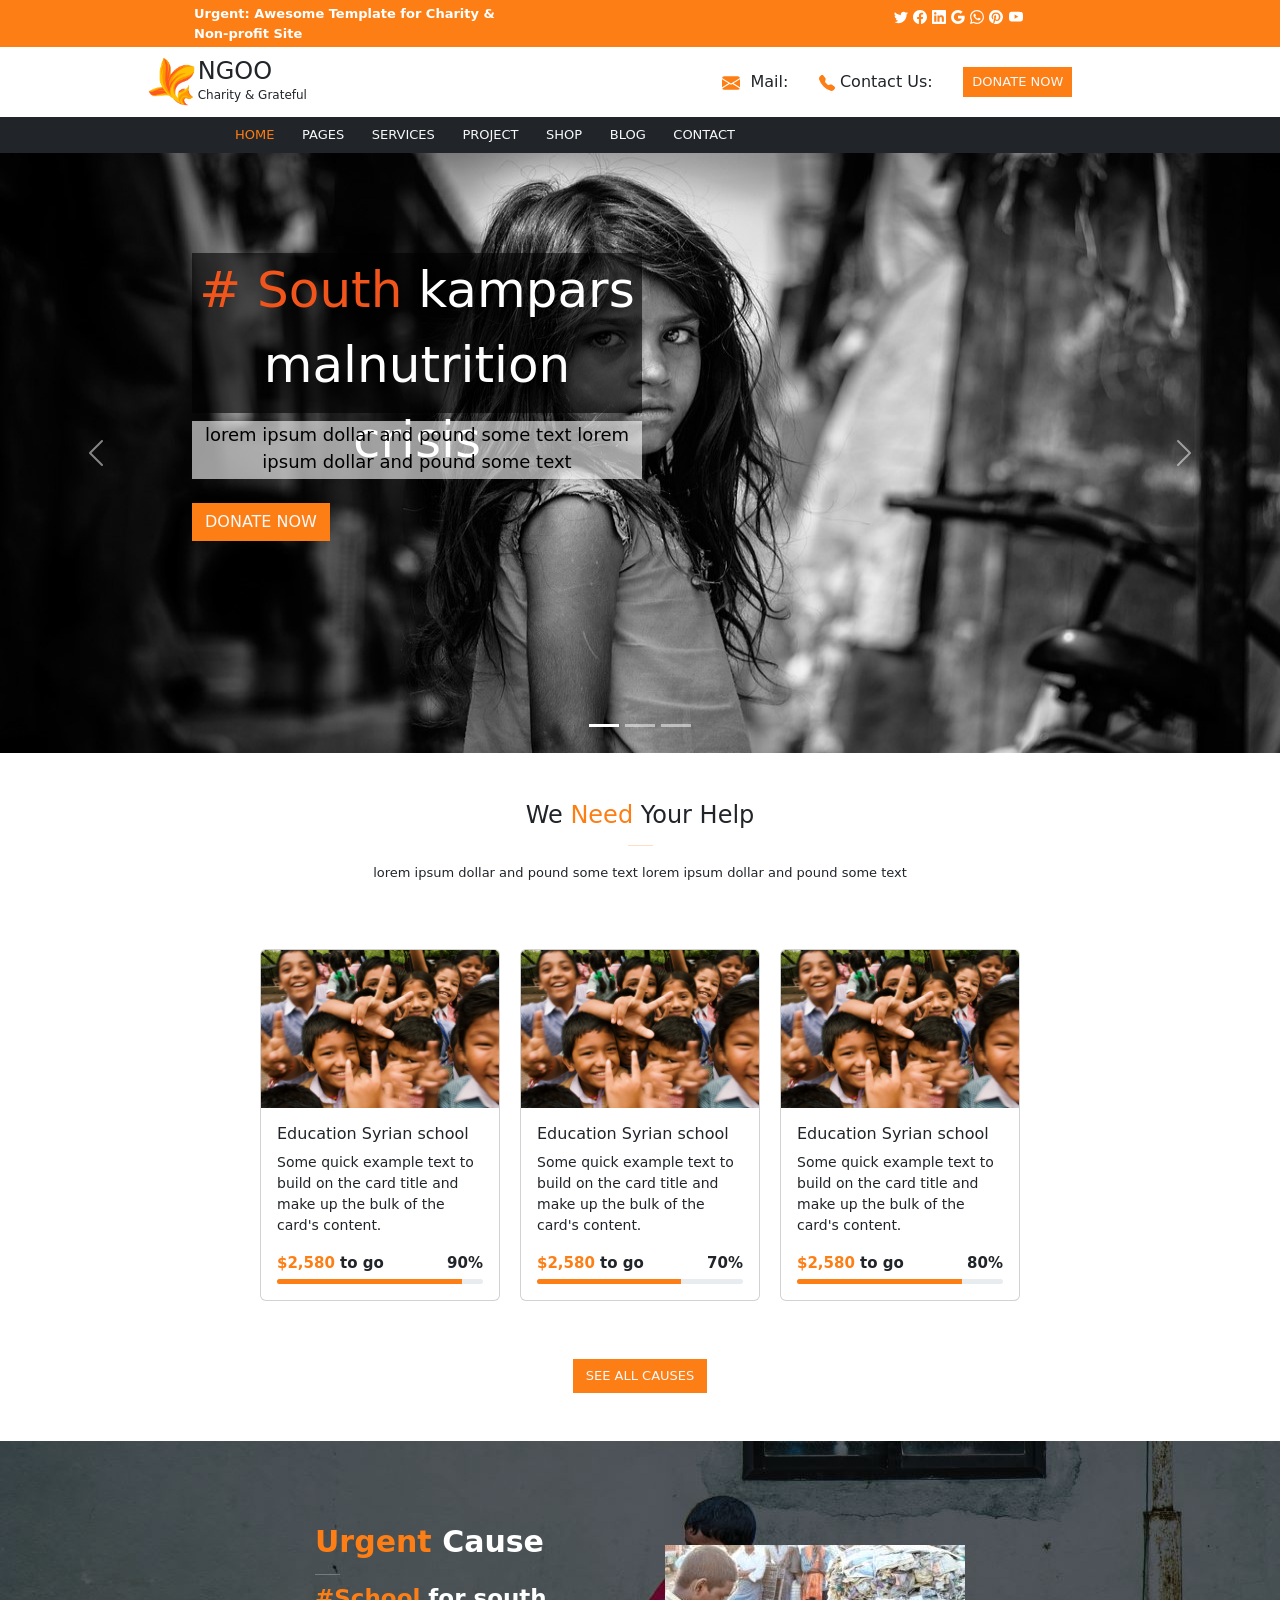
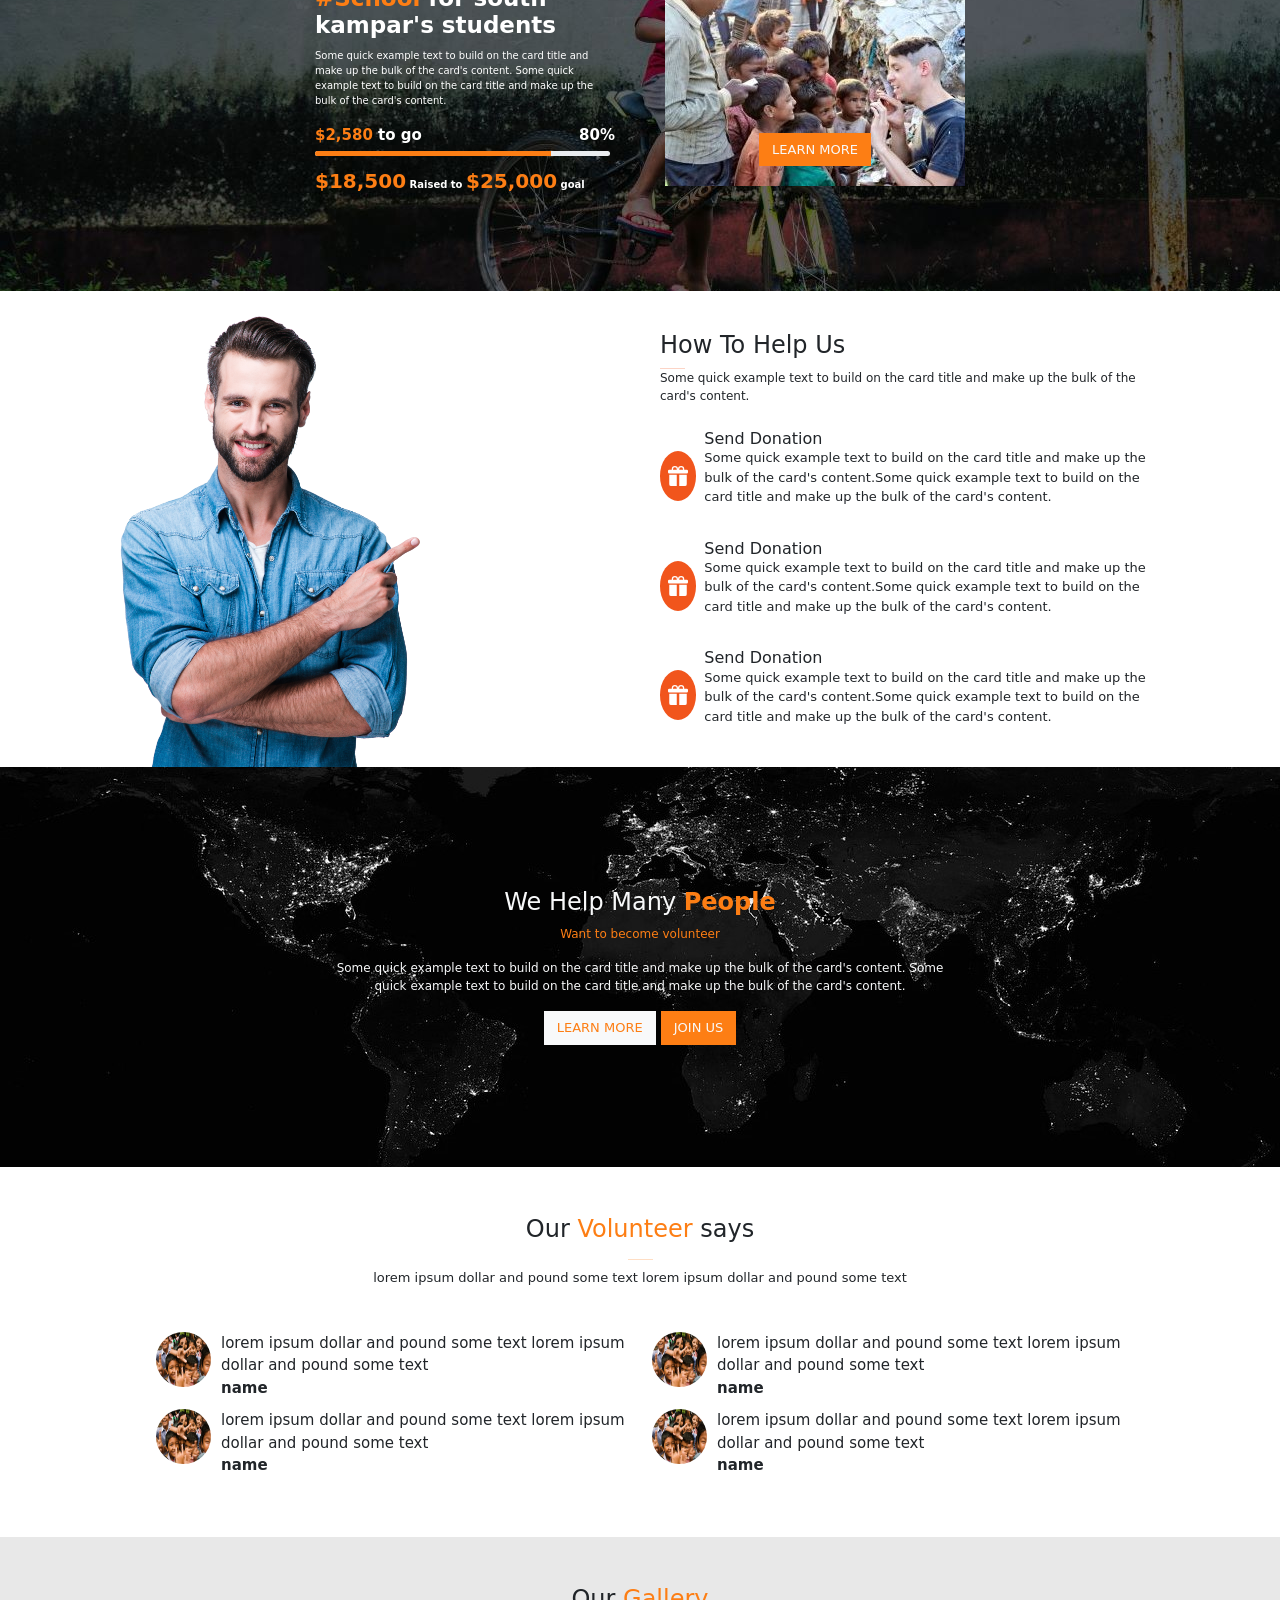
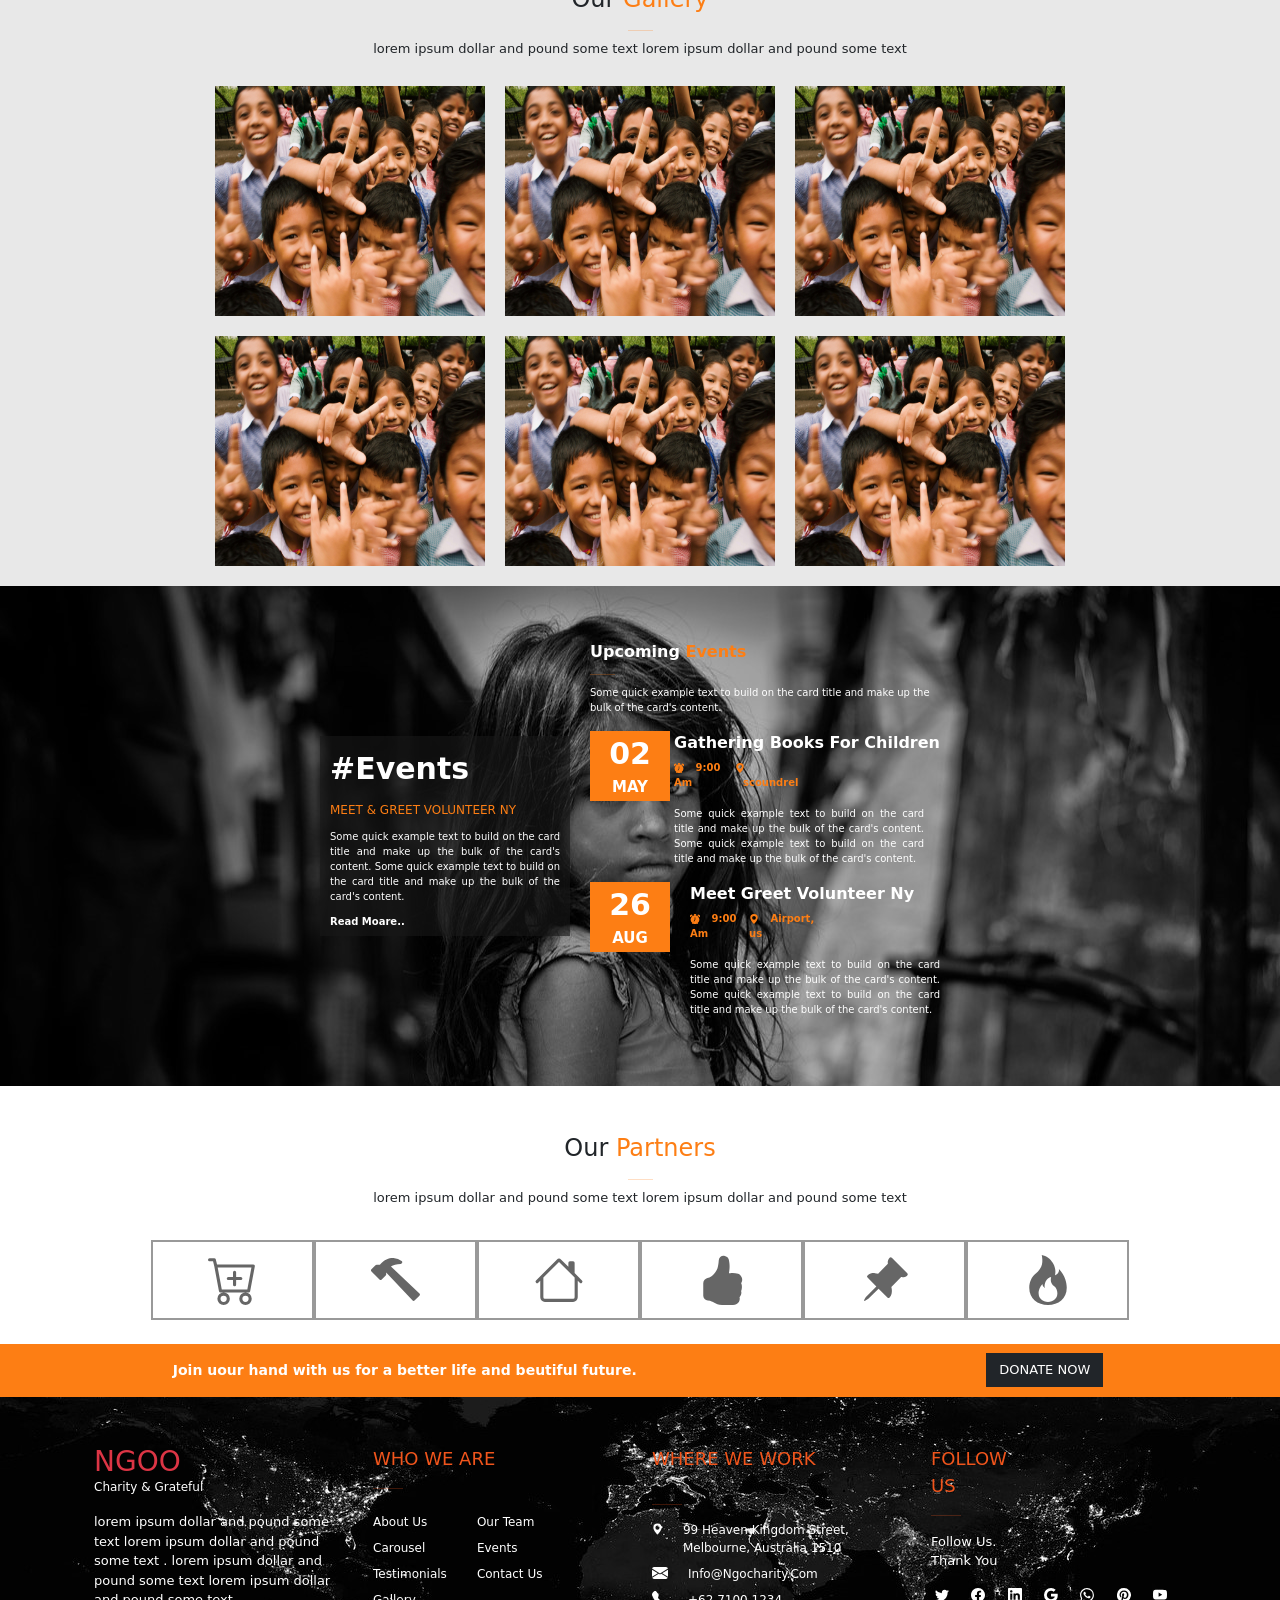
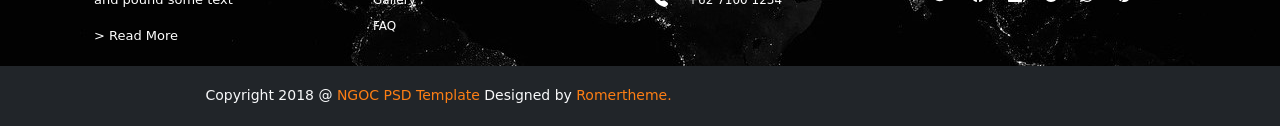
<file: index.html>
<!DOCTYPE html>
<html lang="en">
<head>
    <meta charset="UTF-8">
    <meta name="viewport" content="width=device-width, initial-scale=1.0">
    <link href="https://cdn.jsdelivr.net/npm/bootstrap@5.3.3/dist/css/bootstrap.min.css" rel="stylesheet" integrity="sha384-QWTKZyjpPEjISv5WaRU9OFeRpok6YctnYmDr5pNlyT2bRjXh0JMhjY6hW+ALEwIH" crossorigin="anonymous">
    <title>Document</title>
    <link href="1.css" rel="stylesheet">
</head>

<style>
  .progress, .progress-stacked {
    --bs-progress-bar-bg: #fd7e14;
  }
</style>
<body>
    <!-- Header -->
    <div style="background-color: #fd7e14;" class="d-flex justify-content-around" style="padding: 0px 200px;">
      
        <div class="p-header col-3 d-flex  justify-content-around p-1 align-items-center ">
          <p class="p-header-text my-0 ">
            Urgent: Awesome Template for Charity & Non-profit Site 
          </p>
        </div>
       
        <div class="logos d-f lex justify-content-around p-1 align-items-center" >
          <span>
            <svg xmlns="http://www.w3.org/2000/svg" width="14" height="14" fill="#fff" class=" bi bi-twitter"
              viewBox="0 0 16 16">
              <path
                d="M5.026 15c6.038 0 9.341-5.003 9.341-9.334q.002-.211-.006-.422A6.7 6.7 0 0 0 16 3.542a6.7 6.7 0 0 1-1.889.518 3.3 3.3 0 0 0 1.447-1.817 6.5 6.5 0 0 1-2.087.793A3.286 3.286 0 0 0 7.875 6.03a9.32 9.32 0 0 1-6.767-3.429 3.29 3.29 0 0 0 1.018 4.382A3.3 3.3 0 0 1 .64 6.575v.045a3.29 3.29 0 0 0 2.632 3.218 3.2 3.2 0 0 1-.865.115 3 3 0 0 1-.614-.057 3.28 3.28 0 0 0 3.067 2.277A6.6 6.6 0 0 1 .78 13.58a6 6 0 0 1-.78-.045A9.34 9.34 0 0 0 5.026 15" />
            </svg>
          </span>
          <span>
            <svg xmlns="http://www.w3.org/2000/svg" width="14" height="14" fill="#fff" class=" bi bi-facebook"
              viewBox="0 0 16 16">
              <path
                d="M16 8.049c0-4.446-3.582-8.05-8-8.05C3.58 0-.002 3.603-.002 8.05c0 4.017 2.926 7.347 6.75 7.951v-5.625h-2.03V8.05H6.75V6.275c0-2.017 1.195-3.131 3.022-3.131.876 0 1.791.157 1.791.157v1.98h-1.009c-.993 0-1.303.621-1.303 1.258v1.51h2.218l-.354 2.326H9.25V16c3.824-.604 6.75-3.934 6.75-7.951" />
            </svg>
          </span>
          <span>
            <svg xmlns="http://www.w3.org/2000/svg" width="14" height="14" fill="#fff" class=" bi bi-linkedin"
              viewBox="0 0 16 16">
              <path
                d="M0 1.146C0 .513.526 0 1.175 0h13.65C15.474 0 16 .513 16 1.146v13.708c0 .633-.526 1.146-1.175 1.146H1.175C.526 16 0 15.487 0 14.854zm4.943 12.248V6.169H2.542v7.225zm-1.2-8.212c.837 0 1.358-.554 1.358-1.248-.015-.709-.52-1.248-1.342-1.248S2.4 3.226 2.4 3.934c0 .694.521 1.248 1.327 1.248zm4.908 8.212V9.359c0-.216.016-.432.08-.586.173-.431.568-.878 1.232-.878.869 0 1.216.662 1.216 1.634v3.865h2.401V9.25c0-2.22-1.184-3.252-2.764-3.252-1.274 0-1.845.7-2.165 1.193v.025h-.016l.016-.025V6.169h-2.4c.03.678 0 7.225 0 7.225z" />
            </svg>
          </span>
          <span>
            <svg xmlns="http://www.w3.org/2000/svg" width="14" height="14" fill="#fff" class=" bi bi-google"
              viewBox="0 0 16 16">
              <path
                d="M15.545 6.558a9.4 9.4 0 0 1 .139 1.626c0 2.434-.87 4.492-2.384 5.885h.002C11.978 15.292 10.158 16 8 16A8 8 0 1 1 8 0a7.7 7.7 0 0 1 5.352 2.082l-2.284 2.284A4.35 4.35 0 0 0 8 3.166c-2.087 0-3.86 1.408-4.492 3.304a4.8 4.8 0 0 0 0 3.063h.003c.635 1.893 2.405 3.301 4.492 3.301 1.078 0 2.004-.276 2.722-.764h-.003a3.7 3.7 0 0 0 1.599-2.431H8v-3.08z" />
            </svg>
          </span>
          <span>
            <svg xmlns="http://www.w3.org/2000/svg" width="14" height="14" fill="#fff" class=" bi bi-whatsapp"
              viewBox="0 0 16 16">
              <path
                d="M13.601 2.326A7.85 7.85 0 0 0 7.994 0C3.627 0 .068 3.558.064 7.926c0 1.399.366 2.76 1.057 3.965L0 16l4.204-1.102a7.9 7.9 0 0 0 3.79.965h.004c4.368 0 7.926-3.558 7.93-7.93A7.9 7.9 0 0 0 13.6 2.326zM7.994 14.521a6.6 6.6 0 0 1-3.356-.92l-.24-.144-2.494.654.666-2.433-.156-.251a6.56 6.56 0 0 1-1.007-3.505c0-3.626 2.957-6.584 6.591-6.584a6.56 6.56 0 0 1 4.66 1.931 6.56 6.56 0 0 1 1.928 4.66c-.004 3.639-2.961 6.592-6.592 6.592m3.615-4.934c-.197-.099-1.17-.578-1.353-.646-.182-.065-.315-.099-.445.099-.133.197-.513.646-.627.775-.114.133-.232.148-.43.05-.197-.1-.836-.308-1.592-.985-.59-.525-.985-1.175-1.103-1.372-.114-.198-.011-.304.088-.403.087-.088.197-.232.296-.346.1-.114.133-.198.198-.33.065-.134.034-.248-.015-.347-.05-.099-.445-1.076-.612-1.47-.16-.389-.323-.335-.445-.34-.114-.007-.247-.007-.38-.007a.73.73 0 0 0-.529.247c-.182.198-.691.677-.691 1.654s.71 1.916.81 2.049c.098.133 1.394 2.132 3.383 2.992.47.205.84.326 1.129.418.475.152.904.129 1.246.08.38-.058 1.171-.48 1.338-.943.164-.464.164-.86.114-.943-.049-.084-.182-.133-.38-.232" />
            </svg>
          </span>
          <span>
            <svg xmlns="http://www.w3.org/2000/svg" width="14" height="14" fill="#fff" class=" bi bi-pinterest"
              viewBox="0 0 16 16">
              <path
                d="M8 0a8 8 0 0 0-2.915 15.452c-.07-.633-.134-1.606.027-2.297.146-.625.938-3.977.938-3.977s-.239-.479-.239-1.187c0-1.113.645-1.943 1.448-1.943.682 0 1.012.512 1.012 1.127 0 .686-.437 1.712-.663 2.663-.188.796.4 1.446 1.185 1.446 1.422 0 2.515-1.5 2.515-3.664 0-1.915-1.377-3.254-3.342-3.254-2.276 0-3.612 1.707-3.612 3.471 0 .688.265 1.425.595 1.826a.24.24 0 0 1 .056.23c-.061.252-.196.796-.222.907-.035.146-.116.177-.268.107-1-.465-1.624-1.926-1.624-3.1 0-2.523 1.834-4.84 5.286-4.84 2.775 0 4.932 1.977 4.932 4.62 0 2.757-1.739 4.976-4.151 4.976-.811 0-1.573-.421-1.834-.919l-.498 1.902c-.181.695-.669 1.566-.995 2.097A8 8 0 1 0 8 0" />
            </svg>
          </span>
          <span>
            <svg xmlns="http://www.w3.org/2000/svg" width="14" height="14" fill="#fff" class=" bi bi-youtube"
              viewBox="0 0 16 16">
              <path
                d="M8.051 1.999h.089c.822.003 4.987.033 6.11.335a2.01 2.01 0 0 1 1.415 1.42c.101.38.172.883.22 1.402l.01.104.022.26.008.104c.065.914.073 1.77.074 1.957v.075c-.001.194-.01 1.108-.082 2.06l-.008.105-.009.104c-.05.572-.124 1.14-.235 1.558a2.01 2.01 0 0 1-1.415 1.42c-1.16.312-5.569.334-6.18.335h-.142c-.309 0-1.587-.006-2.927-.052l-.17-.006-.087-.004-.171-.007-.171-.007c-1.11-.049-2.167-.128-2.654-.26a2.01 2.01 0 0 1-1.415-1.419c-.111-.417-.185-.986-.235-1.558L.09 9.82l-.008-.104A31 31 0 0 1 0 7.68v-.123c.002-.215.01-.958.064-1.778l.007-.103.003-.052.008-.104.022-.26.01-.104c.048-.519.119-1.023.22-1.402a2.01 2.01 0 0 1 1.415-1.42c.487-.13 1.544-.21 2.654-.26l.17-.007.172-.006.086-.003.171-.007A100 100 0 0 1 7.858 2zM6.4 5.209v4.818l4.157-2.408z" />
            </svg>
          </span>
        </div>
      </div>

    <!-- img logo -->
<!-- 2 nd header -->

<div class="header2 d-flex justify-content-around align-items-center P-3" style="height: 70px;">
  <div style="margin-left: -60px; display: flex; margin-bottom: 0; justify-content: center;"> 
    <img src="logo.png" alt="logo" width="50px" height="50px" class="my-0 p-0" >
    <div>
      <p class="h4 p-0 my-0">NGOO</p>
      <p style="font-size: 12px; margin: 0px;">Charity & Grateful</p>
   </div>
  </div>
        

  <div class="header3 d-flex justify-content-between align-items-center" style="width:350px;">
      <div style="font-size: 16px;" ><svg xmlns="http://www.w3.org/2000/svg" width="18" height="18" fill="currentColor" class="bi bi-envelope-fill" viewBox="0 0 16 16" style="color:#fd7e14">
          <path d="M.05 3.555A2 2 0 0 1 2 2h12a2 2 0 0 1 1.95 1.555L8 8.414zM0 4.697v7.104l5.803-3.558zM6.761 8.83l-6.57 4.027A2 2 0 0 0 2 14h12a2 2 0 0 0 1.808-1.144l-6.57-4.027L8 9.586zm3.436-.586L16 11.801V4.697z"/>
        </svg> <span style="margin-left: 5px;"> Mail:</span></div>
      <div style="font-size: 16px;"  ><svg xmlns="http://www.w3.org/2000/svg" width="16" height="16" fill="currentColor" class="bi bi-telephone-fill" viewBox="0 0 16 16" style="color:#fd7e14;" >
          <path fill-rule="evenodd" d="M1.885.511a1.745 1.745 0 0 1 2.61.163L6.29 2.98c.329.423.445.974.315 1.494l-.547 2.19a.68.68 0 0 0 .178.643l2.457 2.457a.68.68 0 0 0 .644.178l2.189-.547a1.75 1.75 0 0 1 1.494.315l2.306 1.794c.829.645.905 1.87.163 2.611l-1.034 1.034c-.74.74-1.846 1.065-2.877.702a18.6 18.6 0 0 1-7.01-4.42 18.6 18.6 0 0 1-4.42-7.009c-.362-1.03-.037-2.137.703-2.877z"/>
        </svg><span style="margin-left: 5px;" >Contact Us: </span></div>
      <button type="button" class="btn text-light btn-sm rounded-0" style="background-color: #fd7e14; font-size: 13px;">DONATE NOW</button>
   
  </div>
</div>
      
    <!-- Nav -->
    <nav class="navbar navbar-expand-lg bg-dark" style="height: 5%;">
          
          <div class="collapse navbar-collapse ms-0 me-0 d-flex justify-content-start " id="navbarSupportedContent"  style=" justify-content: space-around;">
            <ul class="navs-icon navbar-nav  mb-2 mb-lg-0 ">
              <li class="nav-item">
                <a class=" p-0 nav-link active" style="color: #fd7e14;" aria-current="page" href="#">HOME</a>
              </li>
              <li class="nav-item">
                <a class=" p-0 nav-link text-light" href="#">PAGES</a>
              </li>
              <li class="nav-item">
                <a class=" p-0 nav-link text-light" href="#">SERVICES</a>
              </li>
              <li class="nav-item">
                <a class=" p-0 nav-link text-light" href="#">PROJECT</a>
              </li>
              <li class="nav-item">
                <a class=" p-0 nav-link text-light" href="#">SHOP</a>
              </li>
              <li class="nav-item">
                <a class=" p-0 nav-link text-light" href="#">BLOG</a>
              </li>
              <li class="nav-item">
                <a class=" p-0 nav-link text-light" href="#">CONTACT</a>
              </li>
            </ul>
          </div>
        </div>
      </nav>

      <!-- carousel -->

      <div id="carouselExampleCaptions" class="carousel slide">
        <div class="carousel-indicators">
          <button type="button" data-bs-target="#carouselExampleCaptions" data-bs-slide-to="0" class="active" aria-current="true" aria-label="Slide 1"></button>
          <button type="button" data-bs-target="#carouselExampleCaptions" data-bs-slide-to="1" aria-label="Slide 2"></button>
          <button type="button" data-bs-target="#carouselExampleCaptions" data-bs-slide-to="2" aria-label="Slide 3"></button>
        </div>
        <div class="carousel-inner">
          <div class="carousel-item active ">
            <img src="child1.jpg" class="d-block w-100" style="height: 600px;" alt="child1">
            <div class="carousel-caption d-none d-md-block" style="height: 500px;">
              <p class=" my-0 mb-2 " style="background-color: rgba(0, 0, 0, 0.6); height: 160px; width: 450px; font-size: 50px;"><span style="color: #f1551c;"> # South</span> kampars malnutrition crisis</p>
              <p class=" my-0 mb-4 text-black" style="background-color: rgba(255, 255, 255, 0.6); height: 58px; font-size: 18px; width: 450px;">lorem ipsum dollar and pound some text lorem ipsum dollar and pound some text</p>
              <button type="button" class="btn -light text-light rounded-0 d-block float-start " style="font-size: 16px; background-color: #fd7e14; text-transform: uppercase;">Donate now</button>
            </div>
          </div>
          <div class="carousel-item">
            <img src="child2.jpg" class="d-block w-100" style="height: 600px;" alt="child2">
            <div class="carousel-caption d-none d-md-block" style="height: 500px;">
              <p class=" my-0 mb-2 " style="background-color: rgba(0, 0, 0, 0.6); height: 160px; width: 450px; font-size: 50px;"><span style="color: #f1551c;"> # South</span> kampars malnutrition crisis</p>
              <p class=" my-0 mb-4 text-black" style="background-color: rgba(255, 255, 255, 0.6); height: 58px; font-size: 18px; width: 450px;">lorem ipsum dollar and pound some text lorem ipsum dollar and pound some text</p>
              <button type="button" class="btn -light text-light rounded-0 d-block float-start " style="font-size: 16px; background-color: #fd7e14; text-transform: uppercase;">Donate now</button>
            </div>
          </div>
          <div class="carousel-item">
            <img src="child3.jpg" class="d-block w-100" style="height: 600px;" alt="child3">
            <div class="carousel-caption d-none d-md-block" style="height: 500px;">
              <p class=" my-0 mb-2 " style="background-color: rgba(0, 0, 0, 0.6); height: 160px; width: 450px; font-size: 50px;"><span style="color: #f1551c;"> # South</span> kampars malnutrition crisis</p>
              <p class=" my-0 mb-4 text-black" style="background-color: rgba(255, 255, 255, 0.6); height: 58px; font-size: 18px; width: 450px;">lorem ipsum dollar and pound some text lorem ipsum dollar and pound some text</p>
              <button type="button" class="btn -light text-light rounded-0 d-block float-start " style="font-size: 16px; background-color: #fd7e14; text-transform: uppercase;">Donate now</button>
            </div>
          </div>
        </div>
        <button class="carousel-control-prev" type="button" data-bs-target="#carouselExampleCaptions" data-bs-slide="prev">
          <span class="carousel-control-prev-icon" aria-hidden="true"></span>
          <span class="visually-hidden">Previous</span>
        </button>
        <button class="carousel-control-next" type="button" data-bs-target="#carouselExampleCaptions" data-bs-slide="next">
          <span class="carousel-control-next-icon" aria-hidden="true"></span>
          <span class="visually-hidden">Next</span>
        </button>
      </div>

      <!-- <div id="carouselExampleFade" class="carousel slide carousel-fade">
        <div class="carousel-inner">
          <div class="carousel-item active">
            <img src="child1.jpg" class="d-block w-100" alt="...">
          </div>
          <div class="carousel-item">
            <img src="child2.jpg" class="d-block w-100" alt="...">
          </div>
          <div class="carousel-item">
            <img src="child3.jpg" class="d-block w-100" alt="...">
          </div>
        </div>
        <button class="carousel-control-prev" type="button" data-bs-target="#carouselExampleFade" data-bs-slide="prev">
          <span class="carousel-control-prev-icon" aria-hidden="true"></span>
          <span class="visually-hidden">❮</span>
        </button>
        <button class="carousel-control-next" type="button" data-bs-target="#carouselExampleFade" data-bs-slide="next">
          <span class="carousel-control-next-icon" aria-hidden="true"></span>
          <span class="visually-hidden">❯</span>
        </button>
      </div> -->

      


      <!-- We need your help -->
      <div class=" d-flex justify-content-center my-0 align-items-center" style="flex-direction: column;">
        <p class="h4 pb-2 pt-5">We <span style="color: #fd7e14;"> Need </span> Your Help</p>
        <hr style="width: 25px; padding: 0px; margin: 0px; height: 10px;  color: #fd7e14;"/>
        <p class="my-0 p-2" style="font-size: 13px;">lorem ipsum dollar and pound some text lorem ipsum dollar and pound some text </p>
      </div>

      <div class="cards d-flex justify-content-center align-items-center p-5" style="flex-direction: row;">
      <!-- card-1 -->
      <div class="card" style="width: 15rem; margin: 10px;">
        <img src="1.jpg" class="card-img-top" alt="...">
        <div class="card-body">
          <p class="card-text h6">Education Syrian school</p>
          <p class="card-text" style="font-size: 14px;">Some quick example text to build on the card title and make up the bulk of the card's content.</p>
          <div style="display: flex; justify-content: space-between;">
            <p style="margin: 0px; font-size: 15px; font-weight: 600;"> <span style="color: #fd7e14;">$2,580</span> to go</p>
            <p style="margin-bottom: 5px; font-size: 15px; font-weight: 600;">90%</p>
          </div>
          <div class="progress" role="progressbar" aria-label="Example 5px high" aria-valuenow="25" aria-valuemin="0" aria-valuemax="100" style="height: 5px;">
            <div class="progress-bar" style="width: 90%; "></div>
          </div>
        </div>
      </div>

      <!-- card-2 -->
      <div class="card" style="width: 15rem; margin: 10px;">
        <img src="1.jpg" class="card-img-top" alt="...">
        <div class="card-body">
            <p class="card-text h6">Education Syrian school</p>
          <p class="card-text" style="font-size: 14px;">Some quick example text to build on the card title and make up the bulk of the card's content.</p>
          <div style="display: flex; justify-content: space-between;">
          <p style="margin: 0px; font-size: 15px; font-weight: 600;"> <span style="color: #fd7e14;">$2,580</span> to go</p>
          <p style="margin-bottom: 5px; font-size: 15px; font-weight: 600;">70%</p>
        </div>
          <div class="progress" role="progressbar" aria-label="Example 5px high" aria-valuenow="25" aria-valuemin="0" aria-valuemax="100" style="height: 5px;">
            
            <div class=" progress-bar" style="width: 70%; "></div>
          </div>
          </div>
      </div>

      <!-- card-3 -->
      <div class="card" style="width: 15rem; margin: 10px;">
        <img src="1.jpg" class="card-img-top" alt="...">
        <div class="card-body">
            <p class="card-text h6">Education Syrian school</p>
          <p class="card-text" style="font-size: 14px;">Some quick example text to build on the card title and make up the bulk of the card's content.</p>
          <div style="display: flex; justify-content: space-between;">
            <p style="margin: 0px; font-size: 15px; font-weight: 600;"> <span style="color: #fd7e14;">$2,580</span> to go</p>
            <p style="margin-bottom: 5px; font-size: 15px; font-weight: 600;">80%</p>
          </div>
          <div class="progress" role="progressbar" aria-label="Example 5px high" aria-valuenow="25" aria-valuemin="0" aria-valuemax="100" style="height: 5px;">
            <div class="progress-bar" style="width: 80%; "></div>
          </div>
        </div>
      </div>
      
    </div>

    <div class="d-flex justify-content-center mb-5 mt-0">
        <button type="button" class="btn text-light rounded-0" style="font-size: 13px; background-color: #fd7e14; text-transform: uppercase;">See all causes</button>
    </div>


    <!-- Urgent cause -->
    <div style=" background-image: url(4.jpg);" class="bcmain d-flex justify-content-center mb-4">
        <!-- <img src="4.jpg" alt="village boy" width="100%" height="450px" style="position: absolute; z-index: -1;" > -->
        <div class="bc-image d-flex justify-content-around align-items-center" style="height: 450px; width: 700px;">
        <div style="width: 300px; ">
             <p style="margin-bottom: 10px; color: #fff; font-size: 30px; font-weight: 700;"> <span style="color: #fd7e14; ">Urgent</span> Cause</p>
             <hr  style="width: 25px; margin:10px; margin-left: 0px; color: #fff;">
             <p class="h5" style="font-size: 23px; font-weight: 700; color: white;"> <span style="color: #fd7e14;">#School </span> for south kampar's students</p>
             <p style="font-size: 10px; color: #fff;">Some quick example text to build on the card title and make up the bulk of the card's content. Some quick example text to build on the card title and make up the bulk of the card's content.</p>
             <div style="display: flex; justify-content: space-between;">
              <p style="margin: 0px; font-size: 15px; color: #fff; font-weight: 600;"> <span style="color: #fd7e14;">$2,580</span> to go</p>
              <p style="margin-bottom: 5px; font-size: 15px; color: #fff; font-weight: 600;">80%</p>
            </div>
             <div class="progress" role="progressbar" aria-label="Example 5px high" aria-valuenow="25" aria-valuemin="0" aria-valuemax="100" style="height: 5px; width: 295px;">
                <div class=" progress-bar " style="width: 80%; "></div>
              </div>
              <p style="margin-top: 10px; font-size: 15px; color: #fff; font-weight: 600; font-size: 10px;"> <span style="color: #fd7e14; font-size: 20px;" >$18,500</span> Raised to <span style="color: #fd7e14; font-size: 20px;" >$25,000</span> goal</p>

        </div>
        <div style="background-image: url(poor1.jpg); width: 300px; height: 241px; display: flex; justify-content: center; align-items: end; padding-bottom: 20px;">
          <button type="button" class="btn -light text-light rounded-0" style="font-size: 13px; background-color: #fd7e14; text-transform: uppercase;">Learn More</button>
        </div>
    </div>
    </div>

<!-- neew -->
<div class="newimage d-flex h-50 justify-content-around mb-0 align-items-center ">
  <div class="pointer-image ">
    <img src="pointing.png" alt="image" height="452px" width="300px">
  </div>
  <div class="d-flex justify-content-center align-items-start" style="flex-direction: column; width: 500px;">
    <p class="us h4" style="text-transform: capitalize;">How to help us</p>
    <hr style="width: 25px;padding: 0px; margin: 0px;  color: #f1551c;">
    <p style="font-size: 12px;">Some quick example text to build on the card title and make up the bulk of the card's
      content.</p>
    <div class="d-flex " style="flex-direction: column;">
      <div class="d-flex justify-content-center align-items-center">
        <div
          style="background-color: #f1551c;  display: flex; justify-content: center; align-items: center; border-radius: 50%; width: 100px; height: 50px;;">
          <svg xmlns="http://www.w3.org/2000/svg" width="20" height="20" fill="#fff" class="bi bi-gift-fill "
            viewBox="0 0 16 16">
            <path
              d="M3 2.5a2.5 2.5 0 0 1 5 0 2.5 2.5 0 0 1 5 0v.006c0 .07 0 .27-.038.494H15a1 1 0 0 1 1 1v1a1 1 0 0 1-1 1H1a1 1 0 0 1-1-1V4a1 1 0 0 1 1-1h2.038A3 3 0 0 1 3 2.506zm1.068.5H7v-.5a1.5 1.5 0 1 0-3 0c0 .085.002.274.045.43zM9 3h2.932l.023-.07c.043-.156.045-.345.045-.43a1.5 1.5 0 0 0-3 0zm6 4v7.5a1.5 1.5 0 0 1-1.5 1.5H9V7zM2.5 16A1.5 1.5 0 0 1 1 14.5V7h6v9z" />
          </svg>
        </div>
        <div class="p-2 d-flex justify-content-center align-items-start" style="flex-direction: column;">
          <p class="h6 my-0">Send Donation</p>
          <p style="font-size: 13px;">Some quick example text to build on the card title and make up the bulk of the
            card's content.Some quick example text to build on the card title and make up the bulk of the card's
            content.</p>
        </div>
      </div>
      <div class="d-flex justify-content-center align-items-center">
        <div
          style="background-color: #f1551c;  display: flex; justify-content: center; align-items: center; border-radius: 50%; width: 100px; height: 50px;;">
          <svg xmlns="http://www.w3.org/2000/svg" width="20" height="20" fill="#fff" class="bi bi-gift-fill "
            viewBox="0 0 16 16">
            <path
              d="M3 2.5a2.5 2.5 0 0 1 5 0 2.5 2.5 0 0 1 5 0v.006c0 .07 0 .27-.038.494H15a1 1 0 0 1 1 1v1a1 1 0 0 1-1 1H1a1 1 0 0 1-1-1V4a1 1 0 0 1 1-1h2.038A3 3 0 0 1 3 2.506zm1.068.5H7v-.5a1.5 1.5 0 1 0-3 0c0 .085.002.274.045.43zM9 3h2.932l.023-.07c.043-.156.045-.345.045-.43a1.5 1.5 0 0 0-3 0zm6 4v7.5a1.5 1.5 0 0 1-1.5 1.5H9V7zM2.5 16A1.5 1.5 0 0 1 1 14.5V7h6v9z" />
          </svg>
        </div>
        <div class="p-2 d-flex justify-content-center align-items-start" style="flex-direction: column;">
          <p class="h6 my-0">Send Donation</p>
          <p style="font-size: 13px;">Some quick example text to build on the card title and make up the bulk of the
            card's content.Some quick example text to build on the card title and make up the bulk of the card's
            content.</p>
        </div>
      </div>
      <div class="d-flex justify-content-center align-items-center">
        <div
          style="background-color: #f1551c;  display: flex; justify-content: center; align-items: center; border-radius: 50%; width: 100px; height: 50px;;">
          <svg xmlns="http://www.w3.org/2000/svg" width="20" height="20" fill="#fff" class="bi bi-gift-fill "
            viewBox="0 0 16 16">
            <path
              d="M3 2.5a2.5 2.5 0 0 1 5 0 2.5 2.5 0 0 1 5 0v.006c0 .07 0 .27-.038.494H15a1 1 0 0 1 1 1v1a1 1 0 0 1-1 1H1a1 1 0 0 1-1-1V4a1 1 0 0 1 1-1h2.038A3 3 0 0 1 3 2.506zm1.068.5H7v-.5a1.5 1.5 0 1 0-3 0c0 .085.002.274.045.43zM9 3h2.932l.023-.07c.043-.156.045-.345.045-.43a1.5 1.5 0 0 0-3 0zm6 4v7.5a1.5 1.5 0 0 1-1.5 1.5H9V7zM2.5 16A1.5 1.5 0 0 1 1 14.5V7h6v9z" />
          </svg>
        </div>
        <div class="p-2 d-flex justify-content-center align-items-start" style="flex-direction: column;">
          <p class="h6 my-0">Send Donation</p>
          <p style="font-size: 13px;">Some quick example text to build on the card title and make up the bulk of the
            card's content.Some quick example text to build on the card title and make up the bulk of the card's
            content.</p>
        </div>
      </div>
    </div>
  </div>
</div>
        <!-- earth image -->
        <div style="background-image: url(earth.jpg); height: 400px; flex-direction: column;" class="d-flex justify-content-center align-items-center">
            <p class="text-light h4">We Help Many <span style=" font-weight: 700;color: #fd7e14;">People</span> </p>
            <p class="" style="color: #fd7e14; font-size: 12px;" >Want to become volunteer</p>
            <p class="text-light w-50" style="font-size: 12px; text-align: center;">Some quick example text to build on the card title and make up the bulk of the card's content.
                Some quick example text to build on the card title and make up the bulk of the card's content.</p>
            <div>
                <button type="button" class="btn -light bg-light rounded-0" style="font-size: 13px; color: #fd7e14; text-transform: uppercase;">Learn More</button>
                <button type="button" class="btn text-light rounded-0" style="font-size: 13px; background-color: #fd7e14; text-transform: uppercase;">Join Us</button>
            </div>
        </div>

      
        <!-- volunteer -->

        <div class="volunteer d-flex justify-content-center  my-0 mb-3 align-items-center" style="flex-direction: column;">
          <p class="h4 pb-2 pt-5">Our <span style="color: #fd7e14;"> Volunteer</span> says</p>
          <hr style="width: 25px;padding: 0px; margin: 0px;  color: #fd7e14;">
          <p class="my-0 p-2" style="font-size: 13px;">lorem ipsum dollar and pound some text lorem ipsum dollar and pound some text </p>
        </div>
        
    <div class="volunteer1" style="height: 100%; width: 100%; padding: 20px; margin-bottom: 30px; display: flex; justify-content: center; align-items: center; flex-direction: column;">
      <div class="volunteerSub w-100 h-100 d-flex flex-column justify-content-center align-items-center">
        <div class="row volunteerGrid" style="width: 80%; margin-bottom: 10px; ">
          <div class="col-lg-6 col-md-12 col-sm-12 col-12">
            <div class="volunteerInfo d-flex justify-content-start" >
              <div class=" d-flex justify-content-center"><img src="1.jpg" height="55px" width="55px" style="border-radius: 50%;"></div>
              <div class="textOfVolunteer" style="font-size: 10px; display: flex; flex-direction: column;  margin-left: 10px; font-size: 15px;">
                <p class="p-0 my-0 "style="display: flex; flex-wrap: wrap; " >lorem ipsum dollar and pound some text lorem ipsum dollar and pound some text</p>
                <p class="p-0 my-0 " style="font-weight: 700;">name</p>
              </div>
            </div>
          </div>
          <div class="col-lg-6 col-md-12 col-sm-12 col-xs-12" >
            <div class="volunteerInfo d-flex justify-content-center; " >
              <div class=" d-flex justify-content-center"><img src="1.jpg" height="55px" width="55px" style="border-radius: 50%;"></div>
              <div class="textOfVolunteer" style="font-size: 10px; display: flex; flex-direction: column;  margin-left: 10px; font-size: 15px;">
                <p class="p-0 my-0 "style=" display: flex; flex-wrap: wrap;" >lorem ipsum dollar and pound some text lorem ipsum dollar and pound some text</p>
                <p class="p-0 my-0 " style="font-weight: 700;">name</p>
              </div>
            </div>
          </div>
        </div>
        <div class="row volunteerGrid" style="width: 80%; margin-bottom: 10px;">
          <div class="col-lg-6 col-md-12 col-sm-12 col-xs-12">
            <div class=" volunteerInfo d-flex justify-content-center; " >
              <div class=" d-flex justify-content-center"><img src="1.jpg" height="55px" width="55px" style="border-radius: 50%;"></div>
              <div class="textOfVolunteer" style="font-size: 10px; display: flex; flex-direction: column;  margin-left: 10px; font-size: 15px;">
                <p class="p-0 my-0 d-flex" >lorem ipsum dollar and pound some text lorem ipsum dollar and pound some text</p>
                <p class="p-0 my-0 " style="font-weight: 700;">name</p>
              </div>
            </div>
          </div>
          <div class="col-lg-6 col-md-12 col-sm-12 col-xs-12">
            <div class="volunteerInfo d-flex justify-content-center; " >
              <div class=" d-flex justify-content-center"><img src="1.jpg" height="55px" width="55px" style="border-radius: 50%;"></div>
              <div class="textOfVolunteer" style="font-size: 10px; display: flex; flex-direction: column;  margin-left: 10px; font-size: 15px;">
                <p class="p-0 my-0 "style=" display: flex; flex-wrap: wrap;" >lorem ipsum dollar and pound some text lorem ipsum dollar and pound some text</p>
                <p class="p-0 my-0 " style="font-weight: 700;">name</p>
              </div>
            </div>
          </div>
        </div>
      </div>
    </div>

        <!-- Our Gallery -->
        <div  class="ourgallery ">

        
        <div class="gallery d-flex justify-content-center  my-0 align-items-center" style="flex-direction: column; background-color: #e8e8e8;">
            <p class="h4 pb-2 pt-5">Our <span style="color: #fd7e14;"> Gallery</span></p>
            <hr style="width: 25px;padding: 0px; margin: 0px;  color: #fd7e14;">
            <p class="my-0 p-2" style="font-size: 13px;">lorem ipsum dollar and pound some text lorem ipsum dollar and pound some text </p>
          </div>

        <div class="gallery" style="display: flex; justify-content: center; align-items: center; width: 100%; background-color: #e8e8e8;">
            <div style="width: 70%; margin: 10px; display: flex; justify-content: center; flex-wrap: wrap;" >
            <img style="margin: 10px;" src="1.jpg" height="230px" width="270px">
            <img style="margin: 10px;" src="1.jpg" height="230px" width="270px">
            <img style="margin: 10px;" src="1.jpg" height="230px" width="270px">
            <img style="margin: 10px;" src="1.jpg" height="230px" width="270px">
            <img style="margin: 10px;" src="1.jpg" height="230px" width="270px">
            <img style="margin: 10px;" src="1.jpg" height="230px" width="270px">
        </div>
    </div>
</div>

<!-- child image -->
<div style="background-image: url(child4.jpg); height: 500px; width: 100%; flex-direction: column;" class="d-flex  justify-content-center align-items-center">
  <div class="bc-image1 d-flex justify-content-around align-items-center" style="height: 450px; width: 50%;">
      <div style=" background-color: rgba(24, 24, 24, 0.6); height: 200px; width: 300px; color: #e8e8e8;">
          <p style="margin: 10px; color: #fff; font-size: 30px; font-weight: 600;">#Events</p>
          <p style="margin: 10px; color: #fff; text-transform: uppercase; color: #fd7e14; font-size: 12px;" >Meet & Greet Volunteer NY</p>
          <p style="margin: 10px; color: #fff; font-size: 10px; text-align: justify;">Some quick example text to build on the card title and make up the bulk of the card's content. Some quick example text to build on the card title and make up the bulk of the card's content.</p>
          <p style="margin: 10px; color: #fff; font-size: 10px; font-weight: 700;">Read Moare..</p>
      </div>
      <div class="textopacitybg" style="width: 400px; padding: 20px;">
          <p style="margin-bottom: 10px; color: #fff; font-weight: 700;"> Upcoming <span style="color: #fd7e14; "> Events</span> </p>
          <hr  style="width: 25px; margin:10px; margin-left: 0px; color: #fd7e14">
          <p style="font-size: 10px; color: #fff;">Some quick example text to build on the card title and make up the bulk of the card's content.</p> 
          
          <div style="display: flex; width: 350px; justify-content: space-between;">
            <div style="display: flex; flex-direction: column; align-items: center; width: 80px; height: 70px; color: #fff; font-weight: 600; background-color: #fd7e14;">
              <p style="font-size: 30px; margin: 0px;">02</p>
              <p style="font-size: 15px; margin: 0px;">MAY</p>
            </div>
            <div>
              <p class="text-capitalize" style="font-size: 16px; margin-bottom: 5px; color: #fff; font-weight: 600;">gathering books for children</p>
              
              <!-- time and location -->
              <div class="d-flex justify-content-between mb-3" style="width: 130px; color: #fd7e14;">
                <p style="font-size: 10px;margin: 0px;  font-weight: 600;"> <svg xmlns="http://www.w3.org/2000/svg" width="10" height="10" fill="#fd7e14" class="bi bi-alarm-fill" viewBox="0 0 16 16">
                  <path d="M6 .5a.5.5 0 0 1 .5-.5h3a.5.5 0 0 1 0 1H9v1.07a7.001 7.001 0 0 1 3.274 12.474l.601.602a.5.5 0 0 1-.707.708l-.746-.746A6.97 6.97 0 0 1 8 16a6.97 6.97 0 0 1-3.422-.892l-.746.746a.5.5 0 0 1-.707-.708l.602-.602A7.001 7.001 0 0 1 7 2.07V1h-.5A.5.5 0 0 1 6 .5m2.5 5a.5.5 0 0 0-1 0v3.362l-1.429 2.38a.5.5 0 1 0 .858.515l1.5-2.5A.5.5 0 0 0 8.5 9zM.86 5.387A2.5 2.5 0 1 1 4.387 1.86 8.04 8.04 0 0 0 .86 5.387M11.613 1.86a2.5 2.5 0 1 1 3.527 3.527 8.04 8.04 0 0 0-3.527-3.527"/>
                </svg> <span style="margin-left: 8px; color: #fd7e14;">9:00 Am</span></p>
                <p style="font-size: 10px;margin: 0px;  font-weight: 600;"> <svg xmlns="http://www.w3.org/2000/svg" width="10" height="10" fill="#fd7e14" class="bi bi-geo-alt-fill" viewBox="0 0 16 16">
                  <path d="M8 16s6-5.686 6-10A6 6 0 0 0 2 6c0 4.314 6 10 6 10m0-7a3 3 0 1 1 0-6 3 3 0 0 1 0 6"/>
                </svg> <span style="margin-left: 8px; color: #fd7e14;">scoundrel</span> </p>
              </div>

              <p style="font-size: 10px; color: #fff; width: 250px; text-align: justify;">Some quick example text to build on the card title and make up the bulk of the card's content.
                Some quick example text to build on the card title and make up the bulk of the card's content.</p>

            </div>
          </div>  
          <div style="display: flex; width: 350px; justify-content: space-between;">
            <div style="display: flex; flex-direction: column; align-items: center; width: 80px; height: 70px; color: #fff; font-weight: 600; background-color: #fd7e14;">
              <p style="font-size: 30px; margin: 0px;">26</p>
              <p style="font-size: 15px; margin: 0px;">AUG</p>
            </div>
            <div>
              <p class="text-capitalize" style="font-size: 16px; margin-bottom: 5px; color: #fff; font-weight: 600;">meet greet volunteer ny</p>
              
              <!-- time and location -->
              <div class="d-flex justify-content-between mb-3" style="width: 130px; color: #fd7e14;">
                <p style="font-size: 10px;margin: 0px;  font-weight: 600;"> <svg xmlns="http://www.w3.org/2000/svg" width="10" height="10" fill="#fd7e14" class="bi bi-alarm-fill" viewBox="0 0 16 16">
                  <path d="M6 .5a.5.5 0 0 1 .5-.5h3a.5.5 0 0 1 0 1H9v1.07a7.001 7.001 0 0 1 3.274 12.474l.601.602a.5.5 0 0 1-.707.708l-.746-.746A6.97 6.97 0 0 1 8 16a6.97 6.97 0 0 1-3.422-.892l-.746.746a.5.5 0 0 1-.707-.708l.602-.602A7.001 7.001 0 0 1 7 2.07V1h-.5A.5.5 0 0 1 6 .5m2.5 5a.5.5 0 0 0-1 0v3.362l-1.429 2.38a.5.5 0 1 0 .858.515l1.5-2.5A.5.5 0 0 0 8.5 9zM.86 5.387A2.5 2.5 0 1 1 4.387 1.86 8.04 8.04 0 0 0 .86 5.387M11.613 1.86a2.5 2.5 0 1 1 3.527 3.527 8.04 8.04 0 0 0-3.527-3.527"/>
                </svg> <span style="margin-left: 8px; color: #fd7e14;">9:00 Am</span></p>
                <p style="font-size: 10px;margin: 0px;  font-weight: 600;"> <svg xmlns="http://www.w3.org/2000/svg" width="10" height="10" fill="#fd7e14" class="bi bi-geo-alt-fill" viewBox="0 0 16 16">
                  <path d="M8 16s6-5.686 6-10A6 6 0 0 0 2 6c0 4.314 6 10 6 10m0-7a3 3 0 1 1 0-6 3 3 0 0 1 0 6"/>
                </svg> <span style="margin-left: 8px; color: #fd7e14;">Airport, us</span> </p>
              </div>

              <p style="font-size: 10px; color: #fff; width: 250px; text-align: justify;">Some quick example text to build on the card title and make up the bulk of the card's content.
                Some quick example text to build on the card title and make up the bulk of the card's content.</p>

            </div>
          </div> 

     </div> 
     
  </div>
</div>

<!-- our partners -->

<div class=" d-flex justify-content-center my-0 align-items-center" style="flex-direction: column;">
    <p class="h4 pb-2 pt-5">Our <span style="color: #fd7e14;"> Partners</span></p>
    <hr style="width: 25px;padding: 0px; margin: 0px;  color: #fd7e14;">
    <p class="my-0 p-2" style="font-size: 13px;">lorem ipsum dollar and pound some text lorem ipsum dollar and pound some text </p>
</div>

<!-- copied  -->
<div class=" d-flex justify-content-center p-4">
    <div class=" d-flex justify-content-center flex-wrap" style="width:100% ; height: 100%;">

      <div style="width: 163px; height: 80px; border: 2px solid rgba(0, 0, 0, 0.4); display: flex; justify-content: center; align-items: center;" >
        <svg xmlns="http://www.w3.org/2000/svg"  width="50px" height="50px" fill="rgba(0, 0, 0, 0.6)" class="bi bi-cart-plus" viewBox="0 0 16 16">
          <path d="M9 5.5a.5.5 0 0 0-1 0V7H6.5a.5.5 0 0 0 0 1H8v1.5a.5.5 0 0 0 1 0V8h1.5a.5.5 0 0 0 0-1H9z"/>
          <path d="M.5 1a.5.5 0 0 0 0 1h1.11l.401 1.607 1.498 7.985A.5.5 0 0 0 4 12h1a2 2 0 1 0 0 4 2 2 0 0 0 0-4h7a2 2 0 1 0 0 4 2 2 0 0 0 0-4h1a.5.5 0 0 0 .491-.408l1.5-8A.5.5 0 0 0 14.5 3H2.89l-.405-1.621A.5.5 0 0 0 2 1zm3.915 10L3.102 4h10.796l-1.313 7zM6 14a1 1 0 1 1-2 0 1 1 0 0 1 2 0m7 0a1 1 0 1 1-2 0 1 1 0 0 1 2 0"/>
        </svg>
      </div>
      <div style="width: 163px; height: 80px; border: 2px solid rgba(0, 0, 0, 0.4); display: flex; justify-content: center; align-items: center;" >
        <svg xmlns="http://www.w3.org/2000/svg"  width="50px" height="50px" fill="rgba(0, 0, 0, 0.6)" class="bi bi-hammer" viewBox="0 0 16 16">
          <path d="M9.972 2.508a.5.5 0 0 0-.16-.556l-.178-.129a5 5 0 0 0-2.076-.783C6.215.862 4.504 1.229 2.84 3.133H1.786a.5.5 0 0 0-.354.147L.146 4.567a.5.5 0 0 0 0 .706l2.571 2.579a.5.5 0 0 0 .708 0l1.286-1.29a.5.5 0 0 0 .146-.353V5.57l8.387 8.873A.5.5 0 0 0 14 14.5l1.5-1.5a.5.5 0 0 0 .017-.689l-9.129-8.63c.747-.456 1.772-.839 3.112-.839a.5.5 0 0 0 .472-.334"/>
        </svg>
      </div>
      <div style="width: 163px; height: 80px; border: 2px solid rgba(0, 0, 0, 0.4); display: flex; justify-content: center; align-items: center;" > 
        <svg xmlns="http://www.w3.org/2000/svg"  width="50px" height="50px" fill="rgba(0, 0, 0, 0.6)" class="bi bi-house" viewBox="0 0 16 16">
        <path d="M8.707 1.5a1 1 0 0 0-1.414 0L.646 8.146a.5.5 0 0 0 .708.708L2 8.207V13.5A1.5 1.5 0 0 0 3.5 15h9a1.5 1.5 0 0 0 1.5-1.5V8.207l.646.647a.5.5 0 0 0 .708-.708L13 5.793V2.5a.5.5 0 0 0-.5-.5h-1a.5.5 0 0 0-.5.5v1.293zM13 7.207V13.5a.5.5 0 0 1-.5.5h-9a.5.5 0 0 1-.5-.5V7.207l5-5z"/>
      </svg>
    </div>
      <div style="width: 163px; height: 80px; border: 2px solid rgba(0, 0, 0, 0.4); display: flex; justify-content: center; align-items: center;" >
        <svg xmlns="http://www.w3.org/2000/svg"  width="50px" height="50px" fill="rgba(0, 0, 0, 0.6)" class="bi bi-hand-thumbs-up-fill" viewBox="0 0 16 16">
          <path d="M6.956 1.745C7.021.81 7.908.087 8.864.325l.261.066c.463.116.874.456 1.012.965.22.816.533 2.511.062 4.51a10 10 0 0 1 .443-.051c.713-.065 1.669-.072 2.516.21.518.173.994.681 1.2 1.273.184.532.16 1.162-.234 1.733q.086.18.138.363c.077.27.113.567.113.856s-.036.586-.113.856c-.039.135-.09.273-.16.404.169.387.107.819-.003 1.148a3.2 3.2 0 0 1-.488.901c.054.152.076.312.076.465 0 .305-.089.625-.253.912C13.1 15.522 12.437 16 11.5 16H8c-.605 0-1.07-.081-1.466-.218a4.8 4.8 0 0 1-.97-.484l-.048-.03c-.504-.307-.999-.609-2.068-.722C2.682 14.464 2 13.846 2 13V9c0-.85.685-1.432 1.357-1.615.849-.232 1.574-.787 2.132-1.41.56-.627.914-1.28 1.039-1.639.199-.575.356-1.539.428-2.59z"/>
        </svg>
      </div>
      <div style="width: 163px; height: 80px; border: 2px solid rgba(0, 0, 0, 0.4); display: flex; justify-content: center; align-items: center;" >
        <svg xmlns="http://www.w3.org/2000/svg"  width="50px" height="50px" fill="rgba(0, 0, 0, 0.6)" class="bi bi-pin-angle-fill" viewBox="0 0 16 16">
          <path d="M9.828.722a.5.5 0 0 1 .354.146l4.95 4.95a.5.5 0 0 1 0 .707c-.48.48-1.072.588-1.503.588-.177 0-.335-.018-.46-.039l-3.134 3.134a6 6 0 0 1 .16 1.013c.046.702-.032 1.687-.72 2.375a.5.5 0 0 1-.707 0l-2.829-2.828-3.182 3.182c-.195.195-1.219.902-1.414.707s.512-1.22.707-1.414l3.182-3.182-2.828-2.829a.5.5 0 0 1 0-.707c.688-.688 1.673-.767 2.375-.72a6 6 0 0 1 1.013.16l3.134-3.133a3 3 0 0 1-.04-.461c0-.43.108-1.022.589-1.503a.5.5 0 0 1 .353-.146"/>
        </svg>
      </div>
      <div style="width: 163px; height: 80px; border: 2px solid rgba(0, 0, 0, 0.4); display: flex; justify-content: center; align-items: center;" >
        <svg xmlns="http://www.w3.org/2000/svg"  width="50px" height="50px" fill="rgba(0, 0, 0, 0.6)" class="bi bi-fire" viewBox="0 0 16 16">
          <path d="M8 16c3.314 0 6-2 6-5.5 0-1.5-.5-4-2.5-6 .25 1.5-1.25 2-1.25 2C11 4 9 .5 6 0c.357 2 .5 4-2 6-1.25 1-2 2.729-2 4.5C2 14 4.686 16 8 16m0-1c-1.657 0-3-1-3-2.75 0-.75.25-2 1.25-3C6.125 10 7 10.5 7 10.5c-.375-1.25.5-3.25 2-3.5-.179 1-.25 2 1 3 .625.5 1 1.364 1 2.25C11 14 9.657 15 8 15"/>
        </svg>
      </div>
    </div>
    </div>

    <div style="background-color: #fd7e14;" class="donate d-flex justify-content-around" style="padding: 0px 200px; height: 400px;">
      
        <div class="p-headerd-flex  justify-content-center align-items-center" >
          <p class="p-header-text mt-3 " style="font-size: 14px;">
            Join uour hand with us for a better life and beutiful future.
          </p>
        </div>
       
        <div class=" d-flex justify-content-around p-1 align-items-center" >
            <button type="button" class="btn -light bg-dark rounded-0" style="font-size: 13px; color: #fff; text-transform: uppercase;">Donate Now</button>

        </div>
      </div>

      <div style="background-image: url(earth.jpg);color: #fff; "
    class=" d-flex justify-content-center align-items-center pt-5">

    <div class="row container">
      <!-- column-1 -->
      <div class="col-lg-3 col-md-6 col-sm-12">
        <div>
          <p class="h3 p-0 my-0 text-danger">NGOO</p>
          <p style="font-size: 12px;">Charity & Grateful</p>
        </div>

        <p style="font-size: 13px;">lorem ipsum dollar and pound some text lorem ipsum dollar and pound some
          text . lorem ipsum dollar and pound some text lorem ipsum dollar and pound some text </p>
        <p style="font-size: 13px;"> > Read More</p>
      </div>
      
       <!-- column-2 -->

      <div class="col-lg-3 col-md-6 col-sm-12">
        <div >
          <p class="text-uppercase " style="color: #f1551c; font-size: 18px; ">Who we are</p>
          <hr style="width: 30px; color: #f1551c;">
          <div class="d-flex">
            <div class="text-capitalize" style="font-size: 12px; padding-left: 0;">
              <p class="my-2"> About us</p>
              <p class="my-2"> carousel</p>
              <p class="my-2"> testimonials</p>
              <p class="my-2"> gallery</p>
              <p class="my-2"> FAQ</p>
            </div>
            <div class="text-capitalize" style="font-size: 12px; padding-left: 30px;">
              <p class="my-2"> our team</p>
              <p class="my-2"> events</p>
              <p class="my-2"> contact us</p>
            </div>
          </div>
        </div>
      </div>
   

      <!-- column-3 -->
     
      <div class="col-lg-3 col-md-6 col-sm-12">
        <div class="d-flex align-items-start " style=" flex-direction:column; margin-bottom: 20px;">
          <p class="text-uppercase " style="color: #f1551c; font-size: 18px; ">Where we work</p>
          <hr style="width: 30px; color: #f1551c;">
          <div class="text-capitalize mb-2 " style="font-size: 12px; width: 80%px; flex-direction: column;">
            <div class="d-flex" >
              <svg xmlns="http://www.w3.org/2000/svg" width="16" height="16" fill="currentColor"
                class="bi bi-geo-alt-fill" viewBox="0 0 16 16" style="margin-right: 20px;">
                <path d="M8 16s6-5.686 6-10A6 6 0 0 0 2 6c0 4.314 6 10 6 10m0-7a3 3 0 1 1 0-6 3 3 0 0 1 0 6" />
              </svg>
              <p class="my-0 mb-2" > 99 Heaven kingdom street, melbourne, australia 1510</p>
            </div>
            <div class="d-flex" >
              <svg xmlns="http://www.w3.org/2000/svg" width="16" height="16" fill="currentColor"
                class="bi bi-envelope-fill" viewBox="0 0 16 16" style="margin-right: 20px;">
                <path
                  d="M.05 3.555A2 2 0 0 1 2 2h12a2 2 0 0 1 1.95 1.555L8 8.414zM0 4.697v7.104l5.803-3.558zM6.761 8.83l-6.57 4.027A2 2 0 0 0 2 14h12a2 2 0 0 0 1.808-1.144l-6.57-4.027L8 9.586zm3.436-.586L16 11.801V4.697z" />
              </svg>
              <p class="my-0 mb-2"> info@ngocharity.com</p>
            </div>
            <div class="d-flex" style="width: 70%;">
              <svg xmlns="http://www.w3.org/2000/svg" width="16" height="16" fill="currentColor"
                class="bi bi-telephone-fill" viewBox="0 0 16 16" style="margin-right: 20px;">
                <path fill-rule="evenodd"
                  d="M1.885.511a1.745 1.745 0 0 1 2.61.163L6.29 2.98c.329.423.445.974.315 1.494l-.547 2.19a.68.68 0 0 0 .178.643l2.457 2.457a.68.68 0 0 0 .644.178l2.189-.547a1.75 1.75 0 0 1 1.494.315l2.306 1.794c.829.645.905 1.87.163 2.611l-1.034 1.034c-.74.74-1.846 1.065-2.877.702a18.6 18.6 0 0 1-7.01-4.42 18.6 18.6 0 0 1-4.42-7.009c-.362-1.03-.037-2.137.703-2.877z" />
              </svg>
              <p class="my-0 "> +62 7100 1234</p>
            </div>
          </div>
        </div>  
      </div>
 

        <!-- column-4  -->
      <div class="col-lg-3 col-md-6 col-sm-12">
        <div class="col-2" style="width: 35%; display: flex; flex-direction: column; margin-bottom: 55px; ">
          <p class="text-uppercase " style="color: #f1551c; font-size: 18px; margin: 0px;">follow us</p>
          <hr style="width: 30px; color: #f1551c;">
          <p class="my-0 mb-2" style=" font-size: 13px;">Follow Us. Thank You</p>
          <div class="logos d-flex justify-content-between p-1 align-items-center" style="width:240px;">
            <span>
              <svg xmlns="http://www.w3.org/2000/svg" width="14" height="14" fill="#fff" class=" bi bi-twitter"
                viewBox="0 0 16 16">
                <path
                  d="M5.026 15c6.038 0 9.341-5.003 9.341-9.334q.002-.211-.006-.422A6.7 6.7 0 0 0 16 3.542a6.7 6.7 0 0 1-1.889.518 3.3 3.3 0 0 0 1.447-1.817 6.5 6.5 0 0 1-2.087.793A3.286 3.286 0 0 0 7.875 6.03a9.32 9.32 0 0 1-6.767-3.429 3.29 3.29 0 0 0 1.018 4.382A3.3 3.3 0 0 1 .64 6.575v.045a3.29 3.29 0 0 0 2.632 3.218 3.2 3.2 0 0 1-.865.115 3 3 0 0 1-.614-.057 3.28 3.28 0 0 0 3.067 2.277A6.6 6.6 0 0 1 .78 13.58a6 6 0 0 1-.78-.045A9.34 9.34 0 0 0 5.026 15" />
              </svg>
            </span>
            <span>
              <svg xmlns="http://www.w3.org/2000/svg" width="14" height="14" fill="#fff" class=" bi bi-facebook"
                viewBox="0 0 16 16">
                <path
                  d="M16 8.049c0-4.446-3.582-8.05-8-8.05C3.58 0-.002 3.603-.002 8.05c0 4.017 2.926 7.347 6.75 7.951v-5.625h-2.03V8.05H6.75V6.275c0-2.017 1.195-3.131 3.022-3.131.876 0 1.791.157 1.791.157v1.98h-1.009c-.993 0-1.303.621-1.303 1.258v1.51h2.218l-.354 2.326H9.25V16c3.824-.604 6.75-3.934 6.75-7.951" />
              </svg>
            </span>
            <span>
              <svg xmlns="http://www.w3.org/2000/svg" width="14" height="14" fill="#fff" class=" bi bi-linkedin"
                viewBox="0 0 16 16">
                <path
                  d="M0 1.146C0 .513.526 0 1.175 0h13.65C15.474 0 16 .513 16 1.146v13.708c0 .633-.526 1.146-1.175 1.146H1.175C.526 16 0 15.487 0 14.854zm4.943 12.248V6.169H2.542v7.225zm-1.2-8.212c.837 0 1.358-.554 1.358-1.248-.015-.709-.52-1.248-1.342-1.248S2.4 3.226 2.4 3.934c0 .694.521 1.248 1.327 1.248zm4.908 8.212V9.359c0-.216.016-.432.08-.586.173-.431.568-.878 1.232-.878.869 0 1.216.662 1.216 1.634v3.865h2.401V9.25c0-2.22-1.184-3.252-2.764-3.252-1.274 0-1.845.7-2.165 1.193v.025h-.016l.016-.025V6.169h-2.4c.03.678 0 7.225 0 7.225z" />
              </svg>
            </span>
            <span>
              <svg xmlns="http://www.w3.org/2000/svg" width="14" height="14" fill="#fff" class=" bi bi-google"
                viewBox="0 0 16 16">
                <path
                  d="M15.545 6.558a9.4 9.4 0 0 1 .139 1.626c0 2.434-.87 4.492-2.384 5.885h.002C11.978 15.292 10.158 16 8 16A8 8 0 1 1 8 0a7.7 7.7 0 0 1 5.352 2.082l-2.284 2.284A4.35 4.35 0 0 0 8 3.166c-2.087 0-3.86 1.408-4.492 3.304a4.8 4.8 0 0 0 0 3.063h.003c.635 1.893 2.405 3.301 4.492 3.301 1.078 0 2.004-.276 2.722-.764h-.003a3.7 3.7 0 0 0 1.599-2.431H8v-3.08z" />
              </svg>
            </span>
            <span>
              <svg xmlns="http://www.w3.org/2000/svg" width="14" height="14" fill="#fff" class=" bi bi-whatsapp"
                viewBox="0 0 16 16">
                <path
                  d="M13.601 2.326A7.85 7.85 0 0 0 7.994 0C3.627 0 .068 3.558.064 7.926c0 1.399.366 2.76 1.057 3.965L0 16l4.204-1.102a7.9 7.9 0 0 0 3.79.965h.004c4.368 0 7.926-3.558 7.93-7.93A7.9 7.9 0 0 0 13.6 2.326zM7.994 14.521a6.6 6.6 0 0 1-3.356-.92l-.24-.144-2.494.654.666-2.433-.156-.251a6.56 6.56 0 0 1-1.007-3.505c0-3.626 2.957-6.584 6.591-6.584a6.56 6.56 0 0 1 4.66 1.931 6.56 6.56 0 0 1 1.928 4.66c-.004 3.639-2.961 6.592-6.592 6.592m3.615-4.934c-.197-.099-1.17-.578-1.353-.646-.182-.065-.315-.099-.445.099-.133.197-.513.646-.627.775-.114.133-.232.148-.43.05-.197-.1-.836-.308-1.592-.985-.59-.525-.985-1.175-1.103-1.372-.114-.198-.011-.304.088-.403.087-.088.197-.232.296-.346.1-.114.133-.198.198-.33.065-.134.034-.248-.015-.347-.05-.099-.445-1.076-.612-1.47-.16-.389-.323-.335-.445-.34-.114-.007-.247-.007-.38-.007a.73.73 0 0 0-.529.247c-.182.198-.691.677-.691 1.654s.71 1.916.81 2.049c.098.133 1.394 2.132 3.383 2.992.47.205.84.326 1.129.418.475.152.904.129 1.246.08.38-.058 1.171-.48 1.338-.943.164-.464.164-.86.114-.943-.049-.084-.182-.133-.38-.232" />
              </svg>
            </span>
            <span>
              <svg xmlns="http://www.w3.org/2000/svg" width="14" height="14" fill="#fff" class=" bi bi-pinterest"
                viewBox="0 0 16 16">
                <path
                  d="M8 0a8 8 0 0 0-2.915 15.452c-.07-.633-.134-1.606.027-2.297.146-.625.938-3.977.938-3.977s-.239-.479-.239-1.187c0-1.113.645-1.943 1.448-1.943.682 0 1.012.512 1.012 1.127 0 .686-.437 1.712-.663 2.663-.188.796.4 1.446 1.185 1.446 1.422 0 2.515-1.5 2.515-3.664 0-1.915-1.377-3.254-3.342-3.254-2.276 0-3.612 1.707-3.612 3.471 0 .688.265 1.425.595 1.826a.24.24 0 0 1 .056.23c-.061.252-.196.796-.222.907-.035.146-.116.177-.268.107-1-.465-1.624-1.926-1.624-3.1 0-2.523 1.834-4.84 5.286-4.84 2.775 0 4.932 1.977 4.932 4.62 0 2.757-1.739 4.976-4.151 4.976-.811 0-1.573-.421-1.834-.919l-.498 1.902c-.181.695-.669 1.566-.995 2.097A8 8 0 1 0 8 0" />
              </svg>
            </span>
            <span>
              <svg xmlns="http://www.w3.org/2000/svg" width="14" height="14" fill="#fff" class=" bi bi-youtube"
                viewBox="0 0 16 16">
                <path
                  d="M8.051 1.999h.089c.822.003 4.987.033 6.11.335a2.01 2.01 0 0 1 1.415 1.42c.101.38.172.883.22 1.402l.01.104.022.26.008.104c.065.914.073 1.77.074 1.957v.075c-.001.194-.01 1.108-.082 2.06l-.008.105-.009.104c-.05.572-.124 1.14-.235 1.558a2.01 2.01 0 0 1-1.415 1.42c-1.16.312-5.569.334-6.18.335h-.142c-.309 0-1.587-.006-2.927-.052l-.17-.006-.087-.004-.171-.007-.171-.007c-1.11-.049-2.167-.128-2.654-.26a2.01 2.01 0 0 1-1.415-1.419c-.111-.417-.185-.986-.235-1.558L.09 9.82l-.008-.104A31 31 0 0 1 0 7.68v-.123c.002-.215.01-.958.064-1.778l.007-.103.003-.052.008-.104.022-.26.01-.104c.048-.519.119-1.023.22-1.402a2.01 2.01 0 0 1 1.415-1.42c.487-.13 1.544-.21 2.654-.26l.17-.007.172-.006.086-.003.171-.007A100 100 0 0 1 7.858 2zM6.4 5.209v4.818l4.157-2.408z" />
              </svg>
            </span>
          </div>
        </div>
      </div>
    </div>
  </div>
      </div>
    </div>
 


      <!-- Copyright -->
      <div class="bg-dark  text-light d-flex align-items-center justify-content-center" style="padding: 1px; height: 60px;">
        <div style="width: 68%; ">
            <p class="my-0" style="font-size: 14px;"> Copyright 2018 @ <span style="color: #fd7e14;">NGOC PSD Template</span>  Designed by <span style="color: #fd7e14;"> Romertheme.</span>
            </p>
        </div>
        
      </div>


      


</body>
<script src="https://cdn.jsdelivr.net/npm/bootstrap@5.3.3/dist/js/bootstrap.bundle.min.js" integrity="sha384-YvpcrYf0tY3lHB60NNkmXc5s9fDVZLESaAA55NDzOxhy9GkcIdslK1eN7N6jIeHz" crossorigin="anonymous"></script>
</html>
</file>
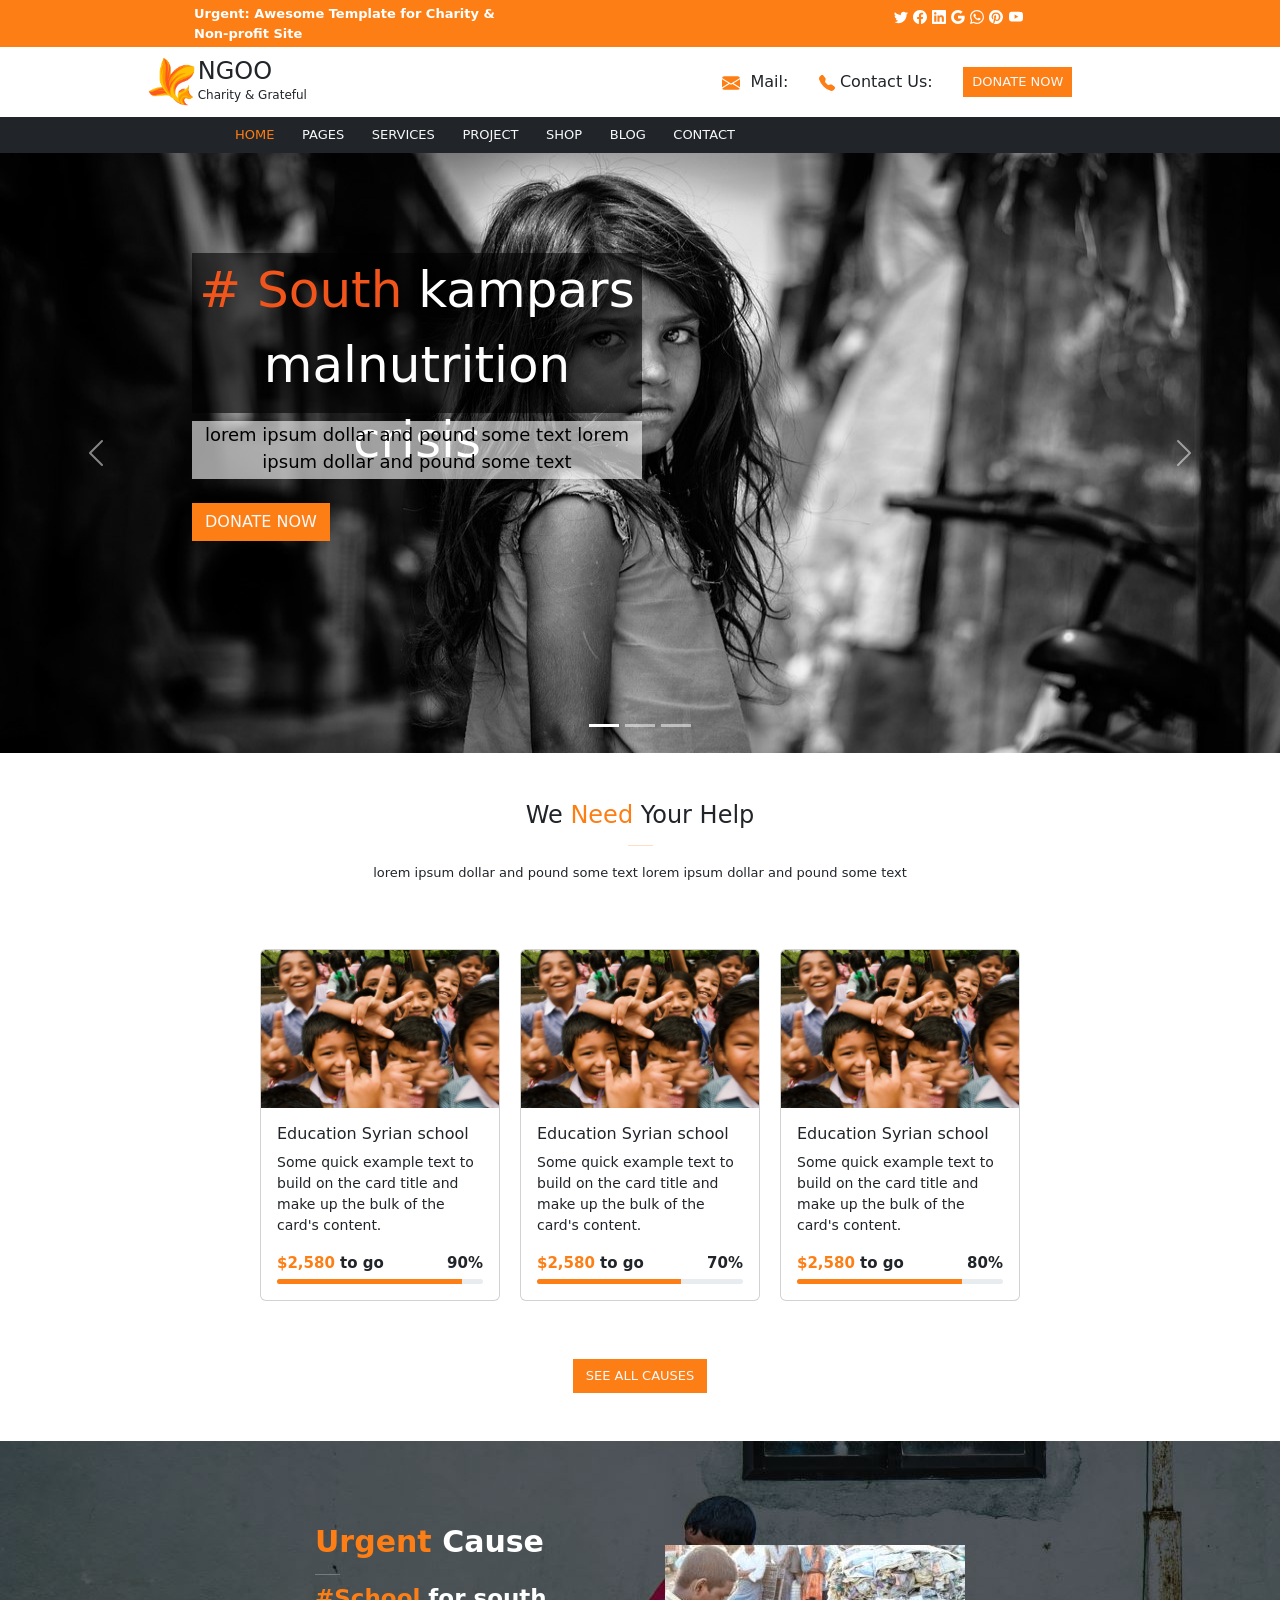
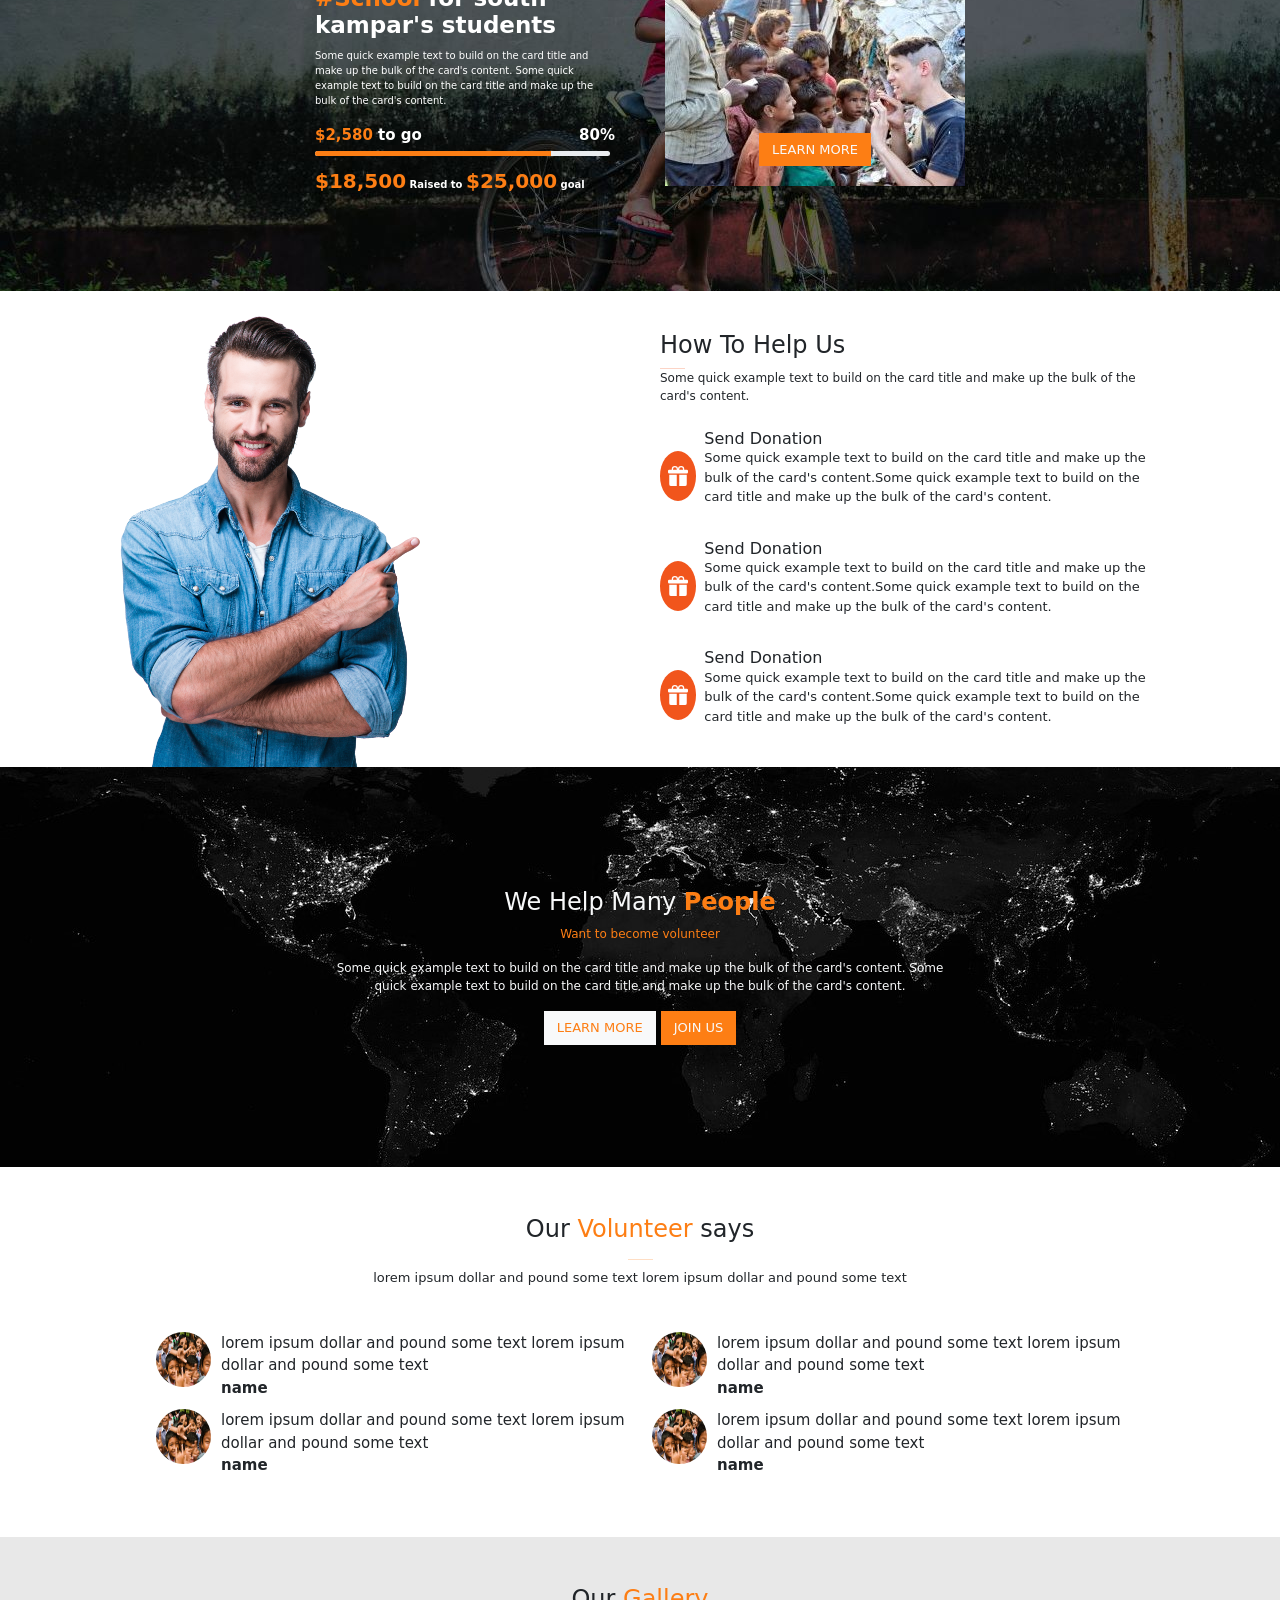
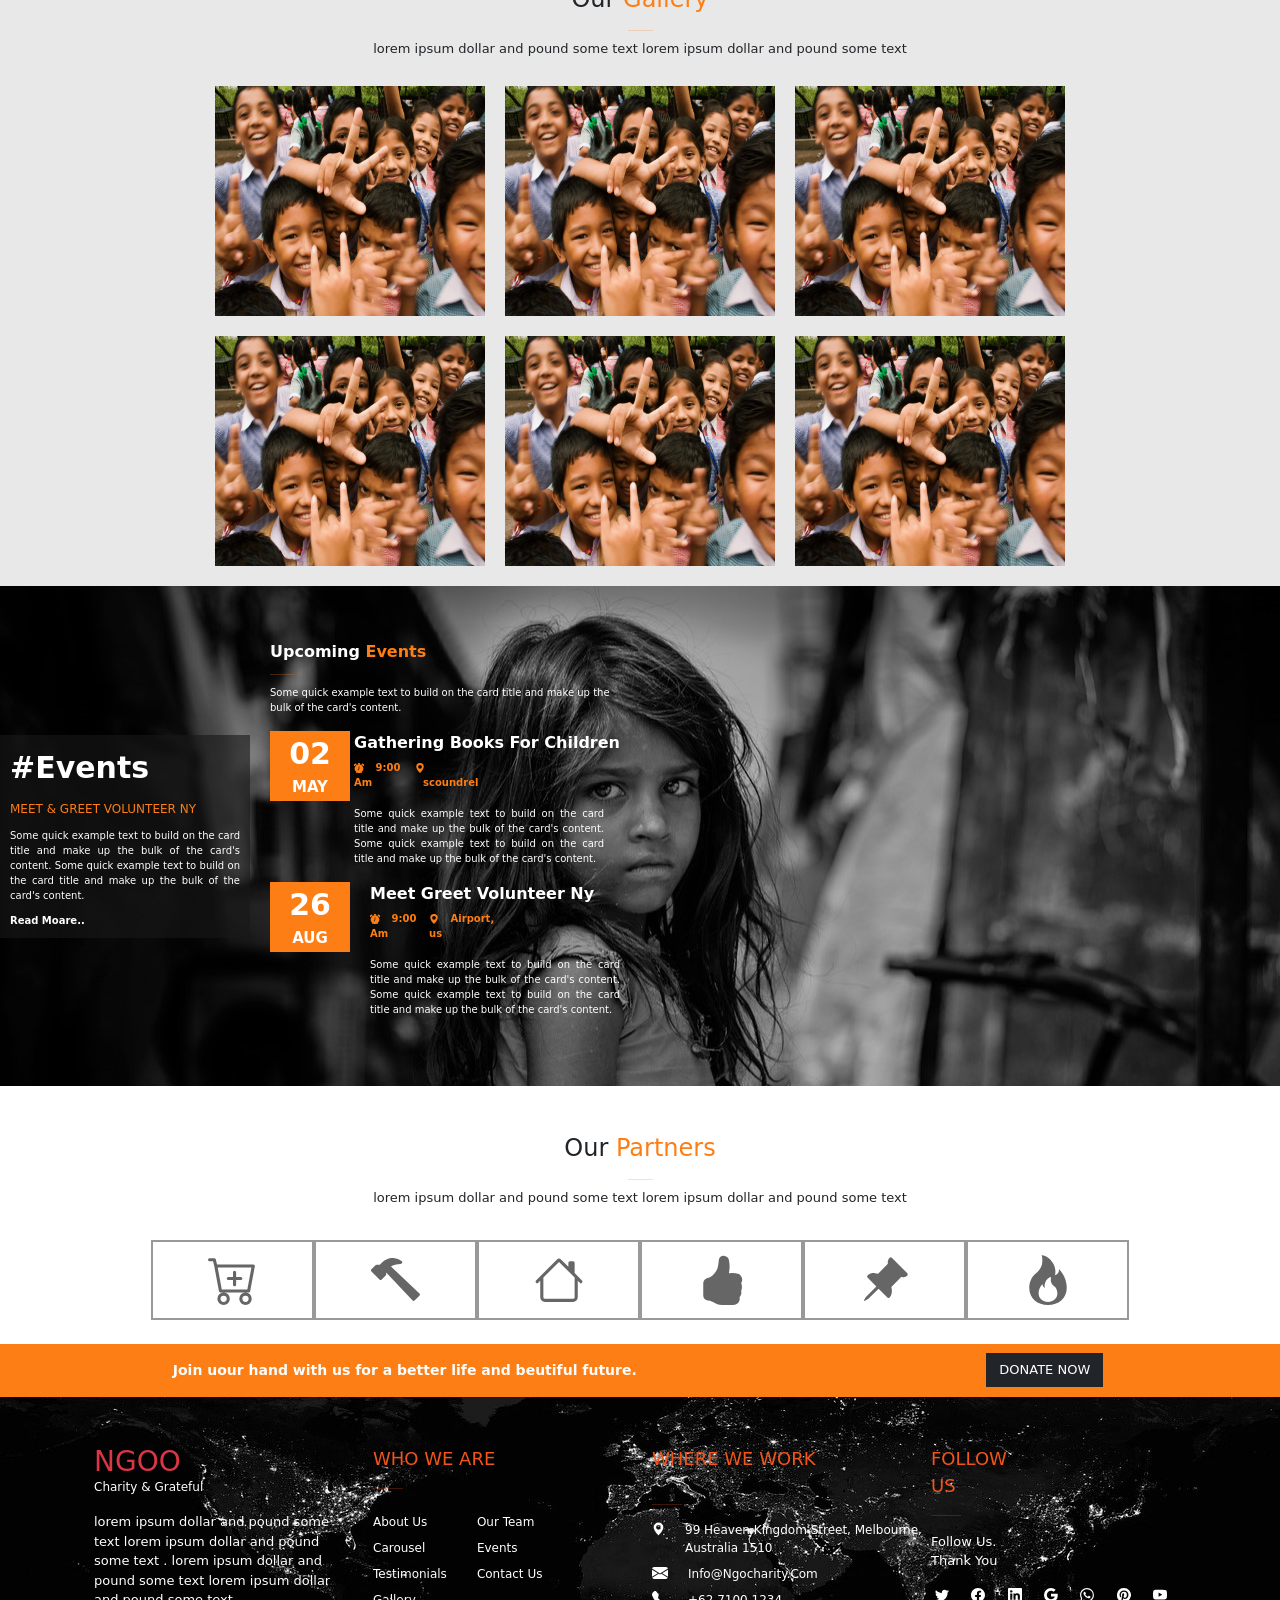
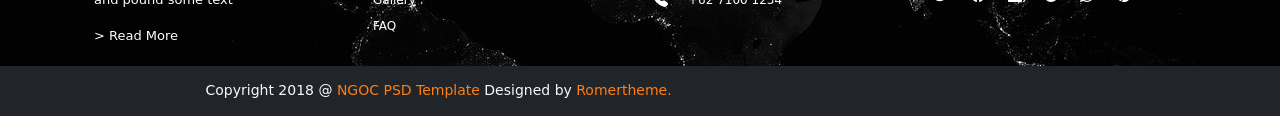
<file: 1.html>
<!DOCTYPE html>
<html lang="en">
<head>
    <meta charset="UTF-8">
    <meta name="viewport" content="width=device-width, initial-scale=1.0">
    <link href="https://cdn.jsdelivr.net/npm/bootstrap@5.3.3/dist/css/bootstrap.min.css" rel="stylesheet" integrity="sha384-QWTKZyjpPEjISv5WaRU9OFeRpok6YctnYmDr5pNlyT2bRjXh0JMhjY6hW+ALEwIH" crossorigin="anonymous">
    <title>Document</title>
    <link href="1.css" rel="stylesheet">
</head>

<style>
  .progress, .progress-stacked {
    --bs-progress-bar-bg: #fd7e14;
  }
</style>
<body>
    <!-- Header -->
    <div style="background-color: #fd7e14;" class="d-flex justify-content-around" style="padding: 0px 200px;">
      
        <div class="p-header col-3 d-flex  justify-content-around p-1 align-items-center ">
          <p class="p-header-text my-0 ">
            Urgent: Awesome Template for Charity & Non-profit Site 
          </p>
        </div>
       
        <div class="logos d-f lex justify-content-around p-1 align-items-center" >
          <span>
            <svg xmlns="http://www.w3.org/2000/svg" width="14" height="14" fill="#fff" class=" bi bi-twitter"
              viewBox="0 0 16 16">
              <path
                d="M5.026 15c6.038 0 9.341-5.003 9.341-9.334q.002-.211-.006-.422A6.7 6.7 0 0 0 16 3.542a6.7 6.7 0 0 1-1.889.518 3.3 3.3 0 0 0 1.447-1.817 6.5 6.5 0 0 1-2.087.793A3.286 3.286 0 0 0 7.875 6.03a9.32 9.32 0 0 1-6.767-3.429 3.29 3.29 0 0 0 1.018 4.382A3.3 3.3 0 0 1 .64 6.575v.045a3.29 3.29 0 0 0 2.632 3.218 3.2 3.2 0 0 1-.865.115 3 3 0 0 1-.614-.057 3.28 3.28 0 0 0 3.067 2.277A6.6 6.6 0 0 1 .78 13.58a6 6 0 0 1-.78-.045A9.34 9.34 0 0 0 5.026 15" />
            </svg>
          </span>
          <span>
            <svg xmlns="http://www.w3.org/2000/svg" width="14" height="14" fill="#fff" class=" bi bi-facebook"
              viewBox="0 0 16 16">
              <path
                d="M16 8.049c0-4.446-3.582-8.05-8-8.05C3.58 0-.002 3.603-.002 8.05c0 4.017 2.926 7.347 6.75 7.951v-5.625h-2.03V8.05H6.75V6.275c0-2.017 1.195-3.131 3.022-3.131.876 0 1.791.157 1.791.157v1.98h-1.009c-.993 0-1.303.621-1.303 1.258v1.51h2.218l-.354 2.326H9.25V16c3.824-.604 6.75-3.934 6.75-7.951" />
            </svg>
          </span>
          <span>
            <svg xmlns="http://www.w3.org/2000/svg" width="14" height="14" fill="#fff" class=" bi bi-linkedin"
              viewBox="0 0 16 16">
              <path
                d="M0 1.146C0 .513.526 0 1.175 0h13.65C15.474 0 16 .513 16 1.146v13.708c0 .633-.526 1.146-1.175 1.146H1.175C.526 16 0 15.487 0 14.854zm4.943 12.248V6.169H2.542v7.225zm-1.2-8.212c.837 0 1.358-.554 1.358-1.248-.015-.709-.52-1.248-1.342-1.248S2.4 3.226 2.4 3.934c0 .694.521 1.248 1.327 1.248zm4.908 8.212V9.359c0-.216.016-.432.08-.586.173-.431.568-.878 1.232-.878.869 0 1.216.662 1.216 1.634v3.865h2.401V9.25c0-2.22-1.184-3.252-2.764-3.252-1.274 0-1.845.7-2.165 1.193v.025h-.016l.016-.025V6.169h-2.4c.03.678 0 7.225 0 7.225z" />
            </svg>
          </span>
          <span>
            <svg xmlns="http://www.w3.org/2000/svg" width="14" height="14" fill="#fff" class=" bi bi-google"
              viewBox="0 0 16 16">
              <path
                d="M15.545 6.558a9.4 9.4 0 0 1 .139 1.626c0 2.434-.87 4.492-2.384 5.885h.002C11.978 15.292 10.158 16 8 16A8 8 0 1 1 8 0a7.7 7.7 0 0 1 5.352 2.082l-2.284 2.284A4.35 4.35 0 0 0 8 3.166c-2.087 0-3.86 1.408-4.492 3.304a4.8 4.8 0 0 0 0 3.063h.003c.635 1.893 2.405 3.301 4.492 3.301 1.078 0 2.004-.276 2.722-.764h-.003a3.7 3.7 0 0 0 1.599-2.431H8v-3.08z" />
            </svg>
          </span>
          <span>
            <svg xmlns="http://www.w3.org/2000/svg" width="14" height="14" fill="#fff" class=" bi bi-whatsapp"
              viewBox="0 0 16 16">
              <path
                d="M13.601 2.326A7.85 7.85 0 0 0 7.994 0C3.627 0 .068 3.558.064 7.926c0 1.399.366 2.76 1.057 3.965L0 16l4.204-1.102a7.9 7.9 0 0 0 3.79.965h.004c4.368 0 7.926-3.558 7.93-7.93A7.9 7.9 0 0 0 13.6 2.326zM7.994 14.521a6.6 6.6 0 0 1-3.356-.92l-.24-.144-2.494.654.666-2.433-.156-.251a6.56 6.56 0 0 1-1.007-3.505c0-3.626 2.957-6.584 6.591-6.584a6.56 6.56 0 0 1 4.66 1.931 6.56 6.56 0 0 1 1.928 4.66c-.004 3.639-2.961 6.592-6.592 6.592m3.615-4.934c-.197-.099-1.17-.578-1.353-.646-.182-.065-.315-.099-.445.099-.133.197-.513.646-.627.775-.114.133-.232.148-.43.05-.197-.1-.836-.308-1.592-.985-.59-.525-.985-1.175-1.103-1.372-.114-.198-.011-.304.088-.403.087-.088.197-.232.296-.346.1-.114.133-.198.198-.33.065-.134.034-.248-.015-.347-.05-.099-.445-1.076-.612-1.47-.16-.389-.323-.335-.445-.34-.114-.007-.247-.007-.38-.007a.73.73 0 0 0-.529.247c-.182.198-.691.677-.691 1.654s.71 1.916.81 2.049c.098.133 1.394 2.132 3.383 2.992.47.205.84.326 1.129.418.475.152.904.129 1.246.08.38-.058 1.171-.48 1.338-.943.164-.464.164-.86.114-.943-.049-.084-.182-.133-.38-.232" />
            </svg>
          </span>
          <span>
            <svg xmlns="http://www.w3.org/2000/svg" width="14" height="14" fill="#fff" class=" bi bi-pinterest"
              viewBox="0 0 16 16">
              <path
                d="M8 0a8 8 0 0 0-2.915 15.452c-.07-.633-.134-1.606.027-2.297.146-.625.938-3.977.938-3.977s-.239-.479-.239-1.187c0-1.113.645-1.943 1.448-1.943.682 0 1.012.512 1.012 1.127 0 .686-.437 1.712-.663 2.663-.188.796.4 1.446 1.185 1.446 1.422 0 2.515-1.5 2.515-3.664 0-1.915-1.377-3.254-3.342-3.254-2.276 0-3.612 1.707-3.612 3.471 0 .688.265 1.425.595 1.826a.24.24 0 0 1 .056.23c-.061.252-.196.796-.222.907-.035.146-.116.177-.268.107-1-.465-1.624-1.926-1.624-3.1 0-2.523 1.834-4.84 5.286-4.84 2.775 0 4.932 1.977 4.932 4.62 0 2.757-1.739 4.976-4.151 4.976-.811 0-1.573-.421-1.834-.919l-.498 1.902c-.181.695-.669 1.566-.995 2.097A8 8 0 1 0 8 0" />
            </svg>
          </span>
          <span>
            <svg xmlns="http://www.w3.org/2000/svg" width="14" height="14" fill="#fff" class=" bi bi-youtube"
              viewBox="0 0 16 16">
              <path
                d="M8.051 1.999h.089c.822.003 4.987.033 6.11.335a2.01 2.01 0 0 1 1.415 1.42c.101.38.172.883.22 1.402l.01.104.022.26.008.104c.065.914.073 1.77.074 1.957v.075c-.001.194-.01 1.108-.082 2.06l-.008.105-.009.104c-.05.572-.124 1.14-.235 1.558a2.01 2.01 0 0 1-1.415 1.42c-1.16.312-5.569.334-6.18.335h-.142c-.309 0-1.587-.006-2.927-.052l-.17-.006-.087-.004-.171-.007-.171-.007c-1.11-.049-2.167-.128-2.654-.26a2.01 2.01 0 0 1-1.415-1.419c-.111-.417-.185-.986-.235-1.558L.09 9.82l-.008-.104A31 31 0 0 1 0 7.68v-.123c.002-.215.01-.958.064-1.778l.007-.103.003-.052.008-.104.022-.26.01-.104c.048-.519.119-1.023.22-1.402a2.01 2.01 0 0 1 1.415-1.42c.487-.13 1.544-.21 2.654-.26l.17-.007.172-.006.086-.003.171-.007A100 100 0 0 1 7.858 2zM6.4 5.209v4.818l4.157-2.408z" />
            </svg>
          </span>
        </div>
      </div>

    <!-- img logo -->
<!-- 2 nd header -->

<div class="header2 d-flex justify-content-around align-items-center P-3" style="height: 70px;">
  <div style="margin-left: -60px; display: flex; margin-bottom: 0; justify-content: center;"> 
    <img src="logo.png" alt="logo" width="50px" height="50px" class="my-0 p-0" >
    <div>
      <p class="h4 p-0 my-0">NGOO</p>
      <p style="font-size: 12px; margin: 0px;">Charity & Grateful</p>
   </div>
  </div>
        

  <div class="header3 d-flex justify-content-between align-items-center" style="width:350px;">
      <div style="font-size: 16px;" ><svg xmlns="http://www.w3.org/2000/svg" width="18" height="18" fill="currentColor" class="bi bi-envelope-fill" viewBox="0 0 16 16" style="color:#fd7e14">
          <path d="M.05 3.555A2 2 0 0 1 2 2h12a2 2 0 0 1 1.95 1.555L8 8.414zM0 4.697v7.104l5.803-3.558zM6.761 8.83l-6.57 4.027A2 2 0 0 0 2 14h12a2 2 0 0 0 1.808-1.144l-6.57-4.027L8 9.586zm3.436-.586L16 11.801V4.697z"/>
        </svg> <span style="margin-left: 5px;"> Mail:</span></div>
      <div style="font-size: 16px;"  ><svg xmlns="http://www.w3.org/2000/svg" width="16" height="16" fill="currentColor" class="bi bi-telephone-fill" viewBox="0 0 16 16" style="color:#fd7e14;" >
          <path fill-rule="evenodd" d="M1.885.511a1.745 1.745 0 0 1 2.61.163L6.29 2.98c.329.423.445.974.315 1.494l-.547 2.19a.68.68 0 0 0 .178.643l2.457 2.457a.68.68 0 0 0 .644.178l2.189-.547a1.75 1.75 0 0 1 1.494.315l2.306 1.794c.829.645.905 1.87.163 2.611l-1.034 1.034c-.74.74-1.846 1.065-2.877.702a18.6 18.6 0 0 1-7.01-4.42 18.6 18.6 0 0 1-4.42-7.009c-.362-1.03-.037-2.137.703-2.877z"/>
        </svg><span style="margin-left: 5px;" >Contact Us: </span></div>
      <button type="button" class="btn text-light btn-sm rounded-0" style="background-color: #fd7e14; font-size: 13px;">DONATE NOW</button>
   
  </div>
</div>
      
    <!-- Nav -->
    <nav class="navbar navbar-expand-lg bg-dark" style="height: 5%;">
          
          <div class="collapse navbar-collapse ms-0 me-0 d-flex justify-content-start " id="navbarSupportedContent"  style=" justify-content: space-around;">
            <ul class="navs-icon navbar-nav  mb-2 mb-lg-0 ">
              <li class="nav-item">
                <a class=" p-0 nav-link active" style="color: #fd7e14;" aria-current="page" href="#">HOME</a>
              </li>
              <li class="nav-item">
                <a class=" p-0 nav-link text-light" href="#">PAGES</a>
              </li>
              <li class="nav-item">
                <a class=" p-0 nav-link text-light" href="#">SERVICES</a>
              </li>
              <li class="nav-item">
                <a class=" p-0 nav-link text-light" href="#">PROJECT</a>
              </li>
              <li class="nav-item">
                <a class=" p-0 nav-link text-light" href="#">SHOP</a>
              </li>
              <li class="nav-item">
                <a class=" p-0 nav-link text-light" href="#">BLOG</a>
              </li>
              <li class="nav-item">
                <a class=" p-0 nav-link text-light" href="#">CONTACT</a>
              </li>
            </ul>
          </div>
        </div>
      </nav>

      <!-- carousel -->

      <div id="carouselExampleCaptions" class="carousel slide">
        <div class="carousel-indicators">
          <button type="button" data-bs-target="#carouselExampleCaptions" data-bs-slide-to="0" class="active" aria-current="true" aria-label="Slide 1"></button>
          <button type="button" data-bs-target="#carouselExampleCaptions" data-bs-slide-to="1" aria-label="Slide 2"></button>
          <button type="button" data-bs-target="#carouselExampleCaptions" data-bs-slide-to="2" aria-label="Slide 3"></button>
        </div>
        <div class="carousel-inner">
          <div class="carousel-item active ">
            <img src="child1.jpg" class="d-block w-100" style="height: 600px;" alt="child1">
            <div class="carousel-caption d-none d-md-block" style="height: 500px;">
              <p class=" my-0 mb-2 " style="background-color: rgba(0, 0, 0, 0.6); height: 160px; width: 450px; font-size: 50px;"><span style="color: #f1551c;"> # South</span> kampars malnutrition crisis</p>
              <p class=" my-0 mb-4 text-black" style="background-color: rgba(255, 255, 255, 0.6); height: 58px; font-size: 18px; width: 450px;">lorem ipsum dollar and pound some text lorem ipsum dollar and pound some text</p>
              <button type="button" class="btn -light text-light rounded-0 d-block float-start " style="font-size: 16px; background-color: #fd7e14; text-transform: uppercase;">Donate now</button>
            </div>
          </div>
          <div class="carousel-item">
            <img src="child2.jpg" class="d-block w-100" style="height: 600px;" alt="child2">
            <div class="carousel-caption d-none d-md-block" style="height: 500px;">
              <p class=" my-0 mb-2 " style="background-color: rgba(0, 0, 0, 0.6); height: 160px; width: 450px; font-size: 50px;"><span style="color: #f1551c;"> # South</span> kampars malnutrition crisis</p>
              <p class=" my-0 mb-4 text-black" style="background-color: rgba(255, 255, 255, 0.6); height: 58px; font-size: 18px; width: 450px;">lorem ipsum dollar and pound some text lorem ipsum dollar and pound some text</p>
              <button type="button" class="btn -light text-light rounded-0 d-block float-start " style="font-size: 16px; background-color: #fd7e14; text-transform: uppercase;">Donate now</button>
            </div>
          </div>
          <div class="carousel-item">
            <img src="child3.jpg" class="d-block w-100" style="height: 600px;" alt="child3">
            <div class="carousel-caption d-none d-md-block" style="height: 500px;">
              <p class=" my-0 mb-2 " style="background-color: rgba(0, 0, 0, 0.6); height: 160px; width: 450px; font-size: 50px;"><span style="color: #f1551c;"> # South</span> kampars malnutrition crisis</p>
              <p class=" my-0 mb-4 text-black" style="background-color: rgba(255, 255, 255, 0.6); height: 58px; font-size: 18px; width: 450px;">lorem ipsum dollar and pound some text lorem ipsum dollar and pound some text</p>
              <button type="button" class="btn -light text-light rounded-0 d-block float-start " style="font-size: 16px; background-color: #fd7e14; text-transform: uppercase;">Donate now</button>
            </div>
          </div>
        </div>
        <button class="carousel-control-prev" type="button" data-bs-target="#carouselExampleCaptions" data-bs-slide="prev">
          <span class="carousel-control-prev-icon" aria-hidden="true"></span>
          <span class="visually-hidden">Previous</span>
        </button>
        <button class="carousel-control-next" type="button" data-bs-target="#carouselExampleCaptions" data-bs-slide="next">
          <span class="carousel-control-next-icon" aria-hidden="true"></span>
          <span class="visually-hidden">Next</span>
        </button>
      </div>

      <!-- <div id="carouselExampleFade" class="carousel slide carousel-fade">
        <div class="carousel-inner">
          <div class="carousel-item active">
            <img src="child1.jpg" class="d-block w-100" alt="...">
          </div>
          <div class="carousel-item">
            <img src="child2.jpg" class="d-block w-100" alt="...">
          </div>
          <div class="carousel-item">
            <img src="child3.jpg" class="d-block w-100" alt="...">
          </div>
        </div>
        <button class="carousel-control-prev" type="button" data-bs-target="#carouselExampleFade" data-bs-slide="prev">
          <span class="carousel-control-prev-icon" aria-hidden="true"></span>
          <span class="visually-hidden">❮</span>
        </button>
        <button class="carousel-control-next" type="button" data-bs-target="#carouselExampleFade" data-bs-slide="next">
          <span class="carousel-control-next-icon" aria-hidden="true"></span>
          <span class="visually-hidden">❯</span>
        </button>
      </div> -->

      


      <!-- We need your help -->
      <div class=" d-flex justify-content-center my-0 align-items-center" style="flex-direction: column;">
        <p class="h4 pb-2 pt-5">We <span style="color: #fd7e14;"> Need </span> Your Help</p>
        <hr style="width: 25px; padding: 0px; margin: 0px; height: 10px;  color: #fd7e14;"/>
        <p class="my-0 p-2" style="font-size: 13px;">lorem ipsum dollar and pound some text lorem ipsum dollar and pound some text </p>
      </div>

      <div class="cards d-flex justify-content-center align-items-center p-5" style="flex-direction: row;">
      <!-- card-1 -->
      <div class="card" style="width: 15rem; margin: 10px;">
        <img src="1.jpg" class="card-img-top" alt="...">
        <div class="card-body">
          <p class="card-text h6">Education Syrian school</p>
          <p class="card-text" style="font-size: 14px;">Some quick example text to build on the card title and make up the bulk of the card's content.</p>
          <div style="display: flex; justify-content: space-between;">
            <p style="margin: 0px; font-size: 15px; font-weight: 600;"> <span style="color: #fd7e14;">$2,580</span> to go</p>
            <p style="margin-bottom: 5px; font-size: 15px; font-weight: 600;">90%</p>
          </div>
          <div class="progress" role="progressbar" aria-label="Example 5px high" aria-valuenow="25" aria-valuemin="0" aria-valuemax="100" style="height: 5px;">
            <div class="progress-bar" style="width: 90%; "></div>
          </div>
        </div>
      </div>

      <!-- card-2 -->
      <div class="card" style="width: 15rem; margin: 10px;">
        <img src="1.jpg" class="card-img-top" alt="...">
        <div class="card-body">
            <p class="card-text h6">Education Syrian school</p>
          <p class="card-text" style="font-size: 14px;">Some quick example text to build on the card title and make up the bulk of the card's content.</p>
          <div style="display: flex; justify-content: space-between;">
          <p style="margin: 0px; font-size: 15px; font-weight: 600;"> <span style="color: #fd7e14;">$2,580</span> to go</p>
          <p style="margin-bottom: 5px; font-size: 15px; font-weight: 600;">70%</p>
        </div>
          <div class="progress" role="progressbar" aria-label="Example 5px high" aria-valuenow="25" aria-valuemin="0" aria-valuemax="100" style="height: 5px;">
            
            <div class=" progress-bar" style="width: 70%; "></div>
          </div>
          </div>
      </div>

      <!-- card-3 -->
      <div class="card" style="width: 15rem; margin: 10px;">
        <img src="1.jpg" class="card-img-top" alt="...">
        <div class="card-body">
            <p class="card-text h6">Education Syrian school</p>
          <p class="card-text" style="font-size: 14px;">Some quick example text to build on the card title and make up the bulk of the card's content.</p>
          <div style="display: flex; justify-content: space-between;">
            <p style="margin: 0px; font-size: 15px; font-weight: 600;"> <span style="color: #fd7e14;">$2,580</span> to go</p>
            <p style="margin-bottom: 5px; font-size: 15px; font-weight: 600;">80%</p>
          </div>
          <div class="progress" role="progressbar" aria-label="Example 5px high" aria-valuenow="25" aria-valuemin="0" aria-valuemax="100" style="height: 5px;">
            <div class="progress-bar" style="width: 80%; "></div>
          </div>
        </div>
      </div>
      
    </div>

    <div class="d-flex justify-content-center mb-5 mt-0">
        <button type="button" class="btn text-light rounded-0" style="font-size: 13px; background-color: #fd7e14; text-transform: uppercase;">See all causes</button>
    </div>


    <!-- Urgent cause -->
    <div style=" background-image: url(4.jpg);" class="bcmain d-flex justify-content-center mb-4">
        <!-- <img src="4.jpg" alt="village boy" width="100%" height="450px" style="position: absolute; z-index: -1;" > -->
        <div class="bc-image d-flex justify-content-around align-items-center" style="height: 450px; width: 700px;">
        <div style="width: 300px; ">
             <p style="margin-bottom: 10px; color: #fff; font-size: 30px; font-weight: 700;"> <span style="color: #fd7e14; ">Urgent</span> Cause</p>
             <hr  style="width: 25px; margin:10px; margin-left: 0px; color: #fff;">
             <p class="h5" style="font-size: 23px; font-weight: 700; color: white;"> <span style="color: #fd7e14;">#School </span> for south kampar's students</p>
             <p style="font-size: 10px; color: #fff;">Some quick example text to build on the card title and make up the bulk of the card's content. Some quick example text to build on the card title and make up the bulk of the card's content.</p>
             <div style="display: flex; justify-content: space-between;">
              <p style="margin: 0px; font-size: 15px; color: #fff; font-weight: 600;"> <span style="color: #fd7e14;">$2,580</span> to go</p>
              <p style="margin-bottom: 5px; font-size: 15px; color: #fff; font-weight: 600;">80%</p>
            </div>
             <div class="progress" role="progressbar" aria-label="Example 5px high" aria-valuenow="25" aria-valuemin="0" aria-valuemax="100" style="height: 5px; width: 295px;">
                <div class=" progress-bar " style="width: 80%; "></div>
              </div>
              <p style="margin-top: 10px; font-size: 15px; color: #fff; font-weight: 600; font-size: 10px;"> <span style="color: #fd7e14; font-size: 20px;" >$18,500</span> Raised to <span style="color: #fd7e14; font-size: 20px;" >$25,000</span> goal</p>

        </div>
        <div style="background-image: url(poor1.jpg); width: 300px; height: 241px; display: flex; justify-content: center; align-items: end; padding-bottom: 20px;">
          <button type="button" class="btn -light text-light rounded-0" style="font-size: 13px; background-color: #fd7e14; text-transform: uppercase;">Learn More</button>
        </div>
    </div>
    </div>

<!-- neew -->
<div class="newimage d-flex h-50 justify-content-around mb-0 align-items-center ">
  <div class="pointer-image ">
    <img src="pointing.png" alt="image" height="452px" width="300px">
  </div>
  <div class="d-flex justify-content-center align-items-start" style="flex-direction: column; width: 500px;">
    <p class="us h4" style="text-transform: capitalize;">How to help us</p>
    <hr style="width: 25px;padding: 0px; margin: 0px;  color: #f1551c;">
    <p style="font-size: 12px;">Some quick example text to build on the card title and make up the bulk of the card's
      content.</p>
    <div class="d-flex " style="flex-direction: column;">
      <div class="d-flex justify-content-center align-items-center">
        <div
          style="background-color: #f1551c;  display: flex; justify-content: center; align-items: center; border-radius: 50%; width: 100px; height: 50px;;">
          <svg xmlns="http://www.w3.org/2000/svg" width="20" height="20" fill="#fff" class="bi bi-gift-fill "
            viewBox="0 0 16 16">
            <path
              d="M3 2.5a2.5 2.5 0 0 1 5 0 2.5 2.5 0 0 1 5 0v.006c0 .07 0 .27-.038.494H15a1 1 0 0 1 1 1v1a1 1 0 0 1-1 1H1a1 1 0 0 1-1-1V4a1 1 0 0 1 1-1h2.038A3 3 0 0 1 3 2.506zm1.068.5H7v-.5a1.5 1.5 0 1 0-3 0c0 .085.002.274.045.43zM9 3h2.932l.023-.07c.043-.156.045-.345.045-.43a1.5 1.5 0 0 0-3 0zm6 4v7.5a1.5 1.5 0 0 1-1.5 1.5H9V7zM2.5 16A1.5 1.5 0 0 1 1 14.5V7h6v9z" />
          </svg>
        </div>
        <div class="p-2 d-flex justify-content-center align-items-start" style="flex-direction: column;">
          <p class="h6 my-0">Send Donation</p>
          <p style="font-size: 13px;">Some quick example text to build on the card title and make up the bulk of the
            card's content.Some quick example text to build on the card title and make up the bulk of the card's
            content.</p>
        </div>
      </div>
      <div class="d-flex justify-content-center align-items-center">
        <div
          style="background-color: #f1551c;  display: flex; justify-content: center; align-items: center; border-radius: 50%; width: 100px; height: 50px;;">
          <svg xmlns="http://www.w3.org/2000/svg" width="20" height="20" fill="#fff" class="bi bi-gift-fill "
            viewBox="0 0 16 16">
            <path
              d="M3 2.5a2.5 2.5 0 0 1 5 0 2.5 2.5 0 0 1 5 0v.006c0 .07 0 .27-.038.494H15a1 1 0 0 1 1 1v1a1 1 0 0 1-1 1H1a1 1 0 0 1-1-1V4a1 1 0 0 1 1-1h2.038A3 3 0 0 1 3 2.506zm1.068.5H7v-.5a1.5 1.5 0 1 0-3 0c0 .085.002.274.045.43zM9 3h2.932l.023-.07c.043-.156.045-.345.045-.43a1.5 1.5 0 0 0-3 0zm6 4v7.5a1.5 1.5 0 0 1-1.5 1.5H9V7zM2.5 16A1.5 1.5 0 0 1 1 14.5V7h6v9z" />
          </svg>
        </div>
        <div class="p-2 d-flex justify-content-center align-items-start" style="flex-direction: column;">
          <p class="h6 my-0">Send Donation</p>
          <p style="font-size: 13px;">Some quick example text to build on the card title and make up the bulk of the
            card's content.Some quick example text to build on the card title and make up the bulk of the card's
            content.</p>
        </div>
      </div>
      <div class="d-flex justify-content-center align-items-center">
        <div
          style="background-color: #f1551c;  display: flex; justify-content: center; align-items: center; border-radius: 50%; width: 100px; height: 50px;;">
          <svg xmlns="http://www.w3.org/2000/svg" width="20" height="20" fill="#fff" class="bi bi-gift-fill "
            viewBox="0 0 16 16">
            <path
              d="M3 2.5a2.5 2.5 0 0 1 5 0 2.5 2.5 0 0 1 5 0v.006c0 .07 0 .27-.038.494H15a1 1 0 0 1 1 1v1a1 1 0 0 1-1 1H1a1 1 0 0 1-1-1V4a1 1 0 0 1 1-1h2.038A3 3 0 0 1 3 2.506zm1.068.5H7v-.5a1.5 1.5 0 1 0-3 0c0 .085.002.274.045.43zM9 3h2.932l.023-.07c.043-.156.045-.345.045-.43a1.5 1.5 0 0 0-3 0zm6 4v7.5a1.5 1.5 0 0 1-1.5 1.5H9V7zM2.5 16A1.5 1.5 0 0 1 1 14.5V7h6v9z" />
          </svg>
        </div>
        <div class="p-2 d-flex justify-content-center align-items-start" style="flex-direction: column;">
          <p class="h6 my-0">Send Donation</p>
          <p style="font-size: 13px;">Some quick example text to build on the card title and make up the bulk of the
            card's content.Some quick example text to build on the card title and make up the bulk of the card's
            content.</p>
        </div>
      </div>
    </div>
  </div>
</div>
        <!-- earth image -->
        <div style="background-image: url(earth.jpg); height: 400px; flex-direction: column;" class="d-flex justify-content-center align-items-center">
            <p class="text-light h4">We Help Many <span style=" font-weight: 700;color: #fd7e14;">People</span> </p>
            <p class="" style="color: #fd7e14; font-size: 12px;" >Want to become volunteer</p>
            <p class="text-light w-50" style="font-size: 12px; text-align: center;">Some quick example text to build on the card title and make up the bulk of the card's content.
                Some quick example text to build on the card title and make up the bulk of the card's content.</p>
            <div>
                <button type="button" class="btn -light bg-light rounded-0" style="font-size: 13px; color: #fd7e14; text-transform: uppercase;">Learn More</button>
                <button type="button" class="btn text-light rounded-0" style="font-size: 13px; background-color: #fd7e14; text-transform: uppercase;">Join Us</button>
            </div>
        </div>

      
        <!-- volunteer -->

        <div class="volunteer d-flex justify-content-center  my-0 mb-3 align-items-center" style="flex-direction: column;">
          <p class="h4 pb-2 pt-5">Our <span style="color: #fd7e14;"> Volunteer</span> says</p>
          <hr style="width: 25px;padding: 0px; margin: 0px;  color: #fd7e14;">
          <p class="my-0 p-2" style="font-size: 13px;">lorem ipsum dollar and pound some text lorem ipsum dollar and pound some text </p>
        </div>
        
    <div class="volunteer1" style="height: 100%; width: 100%; padding: 20px; margin-bottom: 30px; display: flex; justify-content: center; align-items: center; flex-direction: column;">
      <div class="volunteerSub w-100 h-100 d-flex flex-column justify-content-center align-items-center">
        <div class="row volunteerGrid" style="width: 80%; margin-bottom: 10px; ">
          <div class="col-lg-6 col-md-12 col-sm-12 col-12">
            <div class="volunteerInfo d-flex justify-content-start" >
              <div class=" d-flex justify-content-center"><img src="1.jpg" height="55px" width="55px" style="border-radius: 50%;"></div>
              <div class="textOfVolunteer" style="font-size: 10px; display: flex; flex-direction: column;  margin-left: 10px; font-size: 15px;">
                <p class="p-0 my-0 "style="display: flex; flex-wrap: wrap; " >lorem ipsum dollar and pound some text lorem ipsum dollar and pound some text</p>
                <p class="p-0 my-0 " style="font-weight: 700;">name</p>
              </div>
            </div>
          </div>
          <div class="col-lg-6 col-md-12 col-sm-12 col-xs-12" >
            <div class="volunteerInfo d-flex justify-content-center; " >
              <div class=" d-flex justify-content-center"><img src="1.jpg" height="55px" width="55px" style="border-radius: 50%;"></div>
              <div class="textOfVolunteer" style="font-size: 10px; display: flex; flex-direction: column;  margin-left: 10px; font-size: 15px;">
                <p class="p-0 my-0 "style=" display: flex; flex-wrap: wrap;" >lorem ipsum dollar and pound some text lorem ipsum dollar and pound some text</p>
                <p class="p-0 my-0 " style="font-weight: 700;">name</p>
              </div>
            </div>
          </div>
        </div>
        <div class="row volunteerGrid" style="width: 80%; margin-bottom: 10px;">
          <div class="col-lg-6 col-md-12 col-sm-12 col-xs-12">
            <div class=" volunteerInfo d-flex justify-content-center; " >
              <div class=" d-flex justify-content-center"><img src="1.jpg" height="55px" width="55px" style="border-radius: 50%;"></div>
              <div class="textOfVolunteer" style="font-size: 10px; display: flex; flex-direction: column;  margin-left: 10px; font-size: 15px;">
                <p class="p-0 my-0 d-flex" >lorem ipsum dollar and pound some text lorem ipsum dollar and pound some text</p>
                <p class="p-0 my-0 " style="font-weight: 700;">name</p>
              </div>
            </div>
          </div>
          <div class="col-lg-6 col-md-12 col-sm-12 col-xs-12">
            <div class="volunteerInfo d-flex justify-content-center; " >
              <div class=" d-flex justify-content-center"><img src="1.jpg" height="55px" width="55px" style="border-radius: 50%;"></div>
              <div class="textOfVolunteer" style="font-size: 10px; display: flex; flex-direction: column;  margin-left: 10px; font-size: 15px;">
                <p class="p-0 my-0 "style=" display: flex; flex-wrap: wrap;" >lorem ipsum dollar and pound some text lorem ipsum dollar and pound some text</p>
                <p class="p-0 my-0 " style="font-weight: 700;">name</p>
              </div>
            </div>
          </div>
        </div>
      </div>
    </div>

        <!-- Our Gallery -->
        <div  class="ourgallery ">

        
        <div class="gallery d-flex justify-content-center  my-0 align-items-center" style="flex-direction: column; background-color: #e8e8e8;">
            <p class="h4 pb-2 pt-5">Our <span style="color: #fd7e14;"> Gallery</span></p>
            <hr style="width: 25px;padding: 0px; margin: 0px;  color: #fd7e14;">
            <p class="my-0 p-2" style="font-size: 13px;">lorem ipsum dollar and pound some text lorem ipsum dollar and pound some text </p>
          </div>

        <div class="gallery" style="display: flex; justify-content: center; align-items: center; width: 100%; background-color: #e8e8e8;">
            <div style="width: 70%; margin: 10px; display: flex; justify-content: center; flex-wrap: wrap;" >
            <img style="margin: 10px;" src="1.jpg" height="230px" width="270px">
            <img style="margin: 10px;" src="1.jpg" height="230px" width="270px">
            <img style="margin: 10px;" src="1.jpg" height="230px" width="270px">
            <img style="margin: 10px;" src="1.jpg" height="230px" width="270px">
            <img style="margin: 10px;" src="1.jpg" height="230px" width="270px">
            <img style="margin: 10px;" src="1.jpg" height="230px" width="270px">
        </div>
    </div>
</div>

<!-- child image -->
<div class="child1" style="background-image: url(child4.jpg); height: 500px; width: 100%; flex-direction: column;" class="d-flex  justify-content-center align-items-center">
    <div class="bc-image1 d-flex justify-content-around align-items-center" style="height: 500px; width: 50%;">
        <div class="textopacitybg" style=" background-color: rgba(24, 24, 24, 0.6); height: auto; width: 300px; color: #e8e8e8;">
            <p style="margin: 10px; color: #fff; font-size: 30px; font-weight: 600;">#Events</p>
            <p style="margin: 10px; color: #fff; text-transform: uppercase; color: #fd7e14; font-size: 12px;" >Meet & Greet Volunteer NY</p>
            <p style="margin: 10px; color: #fff; font-size: 10px; text-align: justify;">Some quick example text to build on the card title and make up the bulk of the card's content. Some quick example text to build on the card title and make up the bulk of the card's content.</p>
            <p style="margin: 10px; color: #fff; font-size: 10px; font-weight: 700;">Read Moare..</p>
        </div>
        <div style="width: 400px; padding: 20px;" class="bc-image2">
            <p style="margin-bottom: 10px; color: #fff; font-weight: 700;"> Upcoming <span style="color: #fd7e14; "> Events</span> </p>
            <hr  style="width: 25px; margin:10px; margin-left: 0px; color: #fd7e14">
            <p style="font-size: 10px; color: #fff;">Some quick example text to build on the card title and make up the bulk of the card's content.</p> 
            
            <div style="display: flex; width: 350px; justify-content: space-between;" class="ilname">
              <div style="display: flex; flex-direction: column; align-items: center; width: 80px; height: 70px; color: #fff; font-weight: 600; background-color: #fd7e14;">
                <p style="font-size: 30px; margin: 0px;">02</p>
                <p style="font-size: 15px; margin: 0px;">MAY</p>
              </div>
              <div cl>
                <p class="text-capitalize" style="font-size: 16px; margin-bottom: 5px; color: #fff; font-weight: 600;">gathering books for children</p>
                
                <!-- time and location -->
                <div class="d-flex justify-content-between mb-3" style="width: 130px; color: #fd7e14;">
                  <p style="font-size: 10px;margin: 0px;  font-weight: 600;"> <svg xmlns="http://www.w3.org/2000/svg" width="10" height="10" fill="#fd7e14" class="bi bi-alarm-fill" viewBox="0 0 16 16">
                    <path d="M6 .5a.5.5 0 0 1 .5-.5h3a.5.5 0 0 1 0 1H9v1.07a7.001 7.001 0 0 1 3.274 12.474l.601.602a.5.5 0 0 1-.707.708l-.746-.746A6.97 6.97 0 0 1 8 16a6.97 6.97 0 0 1-3.422-.892l-.746.746a.5.5 0 0 1-.707-.708l.602-.602A7.001 7.001 0 0 1 7 2.07V1h-.5A.5.5 0 0 1 6 .5m2.5 5a.5.5 0 0 0-1 0v3.362l-1.429 2.38a.5.5 0 1 0 .858.515l1.5-2.5A.5.5 0 0 0 8.5 9zM.86 5.387A2.5 2.5 0 1 1 4.387 1.86 8.04 8.04 0 0 0 .86 5.387M11.613 1.86a2.5 2.5 0 1 1 3.527 3.527 8.04 8.04 0 0 0-3.527-3.527"/>
                  </svg> <span style="margin-left: 8px; color: #fd7e14;">9:00 Am</span></p>
                  <p style="font-size: 10px;margin: 0px;  font-weight: 600;"> <svg xmlns="http://www.w3.org/2000/svg" width="10" height="10" fill="#fd7e14" class="bi bi-geo-alt-fill" viewBox="0 0 16 16">
                    <path d="M8 16s6-5.686 6-10A6 6 0 0 0 2 6c0 4.314 6 10 6 10m0-7a3 3 0 1 1 0-6 3 3 0 0 1 0 6"/>
                  </svg> <span style="margin-left: 8px; color: #fd7e14;">scoundrel</span> </p>
                </div>

                <p style="font-size: 10px; color: #fff; width: 250px; text-align: justify;">Some quick example text to build on the card title and make up the bulk of the card's content.
                  Some quick example text to build on the card title and make up the bulk of the card's content.</p>

              </div>
            </div>  
            <div style="display: flex; width: 350px; justify-content: space-between;" class="ilname">
              <div style="display: flex; flex-direction: column; align-items: center; width: 80px; height: 70px; color: #fff; font-weight: 600; background-color: #fd7e14;">
                <p style="font-size: 30px; margin: 0px;">26</p>
                <p style="font-size: 15px; margin: 0px;">AUG</p>
              </div>
              <div>
                <p class="text-capitalize" style="font-size: 16px; margin-bottom: 5px; color: #fff; font-weight: 600;">meet greet volunteer ny</p>
                
                <!-- time and location -->
                <div class="d-flex justify-content-between mb-3" style="width: 130px; color: #fd7e14;">
                  <p style="font-size: 10px;margin: 0px;  font-weight: 600;"> <svg xmlns="http://www.w3.org/2000/svg" width="10" height="10" fill="#fd7e14" class="bi bi-alarm-fill" viewBox="0 0 16 16">
                    <path d="M6 .5a.5.5 0 0 1 .5-.5h3a.5.5 0 0 1 0 1H9v1.07a7.001 7.001 0 0 1 3.274 12.474l.601.602a.5.5 0 0 1-.707.708l-.746-.746A6.97 6.97 0 0 1 8 16a6.97 6.97 0 0 1-3.422-.892l-.746.746a.5.5 0 0 1-.707-.708l.602-.602A7.001 7.001 0 0 1 7 2.07V1h-.5A.5.5 0 0 1 6 .5m2.5 5a.5.5 0 0 0-1 0v3.362l-1.429 2.38a.5.5 0 1 0 .858.515l1.5-2.5A.5.5 0 0 0 8.5 9zM.86 5.387A2.5 2.5 0 1 1 4.387 1.86 8.04 8.04 0 0 0 .86 5.387M11.613 1.86a2.5 2.5 0 1 1 3.527 3.527 8.04 8.04 0 0 0-3.527-3.527"/>
                  </svg> <span style="margin-left: 8px; color: #fd7e14;">9:00 Am</span></p>
                  <p style="font-size: 10px;margin: 0px;  font-weight: 600;"> <svg xmlns="http://www.w3.org/2000/svg" width="10" height="10" fill="#fd7e14" class="bi bi-geo-alt-fill" viewBox="0 0 16 16">
                    <path d="M8 16s6-5.686 6-10A6 6 0 0 0 2 6c0 4.314 6 10 6 10m0-7a3 3 0 1 1 0-6 3 3 0 0 1 0 6"/>
                  </svg> <span style="margin-left: 8px; color: #fd7e14;">Airport, us</span> </p>
                </div>

                <p style="font-size: 10px; color: #fff; width: 250px; text-align: justify;">Some quick example text to build on the card title and make up the bulk of the card's content.
                  Some quick example text to build on the card title and make up the bulk of the card's content.</p>

              </div>
            </div> 

       </div> 
       
    </div>
</div>

<!-- our partners -->

<div class=" d-flex justify-content-center my-0 align-items-center" style="flex-direction: column;">
    <p class="h4 pb-2 pt-5">Our <span style="color: #fd7e14;"> Partners</span></p>
    <hr style="width: 25px;padding: 0px; margin: 0px;  color: #fd7e14;">
    <p class="my-0 p-2" style="font-size: 13px;">lorem ipsum dollar and pound some text lorem ipsum dollar and pound some text </p>
</div>

<!-- copied  -->
<div class=" d-flex justify-content-center p-4">
    <div class=" d-flex justify-content-center flex-wrap" style="width:100% ; height: 100%;">

      <div style="width: 163px; height: 80px; border: 2px solid rgba(0, 0, 0, 0.4); display: flex; justify-content: center; align-items: center;" >
        <svg xmlns="http://www.w3.org/2000/svg"  width="50px" height="50px" fill="rgba(0, 0, 0, 0.6)" class="bi bi-cart-plus" viewBox="0 0 16 16">
          <path d="M9 5.5a.5.5 0 0 0-1 0V7H6.5a.5.5 0 0 0 0 1H8v1.5a.5.5 0 0 0 1 0V8h1.5a.5.5 0 0 0 0-1H9z"/>
          <path d="M.5 1a.5.5 0 0 0 0 1h1.11l.401 1.607 1.498 7.985A.5.5 0 0 0 4 12h1a2 2 0 1 0 0 4 2 2 0 0 0 0-4h7a2 2 0 1 0 0 4 2 2 0 0 0 0-4h1a.5.5 0 0 0 .491-.408l1.5-8A.5.5 0 0 0 14.5 3H2.89l-.405-1.621A.5.5 0 0 0 2 1zm3.915 10L3.102 4h10.796l-1.313 7zM6 14a1 1 0 1 1-2 0 1 1 0 0 1 2 0m7 0a1 1 0 1 1-2 0 1 1 0 0 1 2 0"/>
        </svg>
      </div>
      <div style="width: 163px; height: 80px; border: 2px solid rgba(0, 0, 0, 0.4); display: flex; justify-content: center; align-items: center;" >
        <svg xmlns="http://www.w3.org/2000/svg"  width="50px" height="50px" fill="rgba(0, 0, 0, 0.6)" class="bi bi-hammer" viewBox="0 0 16 16">
          <path d="M9.972 2.508a.5.5 0 0 0-.16-.556l-.178-.129a5 5 0 0 0-2.076-.783C6.215.862 4.504 1.229 2.84 3.133H1.786a.5.5 0 0 0-.354.147L.146 4.567a.5.5 0 0 0 0 .706l2.571 2.579a.5.5 0 0 0 .708 0l1.286-1.29a.5.5 0 0 0 .146-.353V5.57l8.387 8.873A.5.5 0 0 0 14 14.5l1.5-1.5a.5.5 0 0 0 .017-.689l-9.129-8.63c.747-.456 1.772-.839 3.112-.839a.5.5 0 0 0 .472-.334"/>
        </svg>
      </div>
      <div style="width: 163px; height: 80px; border: 2px solid rgba(0, 0, 0, 0.4); display: flex; justify-content: center; align-items: center;" > 
        <svg xmlns="http://www.w3.org/2000/svg"  width="50px" height="50px" fill="rgba(0, 0, 0, 0.6)" class="bi bi-house" viewBox="0 0 16 16">
        <path d="M8.707 1.5a1 1 0 0 0-1.414 0L.646 8.146a.5.5 0 0 0 .708.708L2 8.207V13.5A1.5 1.5 0 0 0 3.5 15h9a1.5 1.5 0 0 0 1.5-1.5V8.207l.646.647a.5.5 0 0 0 .708-.708L13 5.793V2.5a.5.5 0 0 0-.5-.5h-1a.5.5 0 0 0-.5.5v1.293zM13 7.207V13.5a.5.5 0 0 1-.5.5h-9a.5.5 0 0 1-.5-.5V7.207l5-5z"/>
      </svg>
    </div>
      <div style="width: 163px; height: 80px; border: 2px solid rgba(0, 0, 0, 0.4); display: flex; justify-content: center; align-items: center;" >
        <svg xmlns="http://www.w3.org/2000/svg"  width="50px" height="50px" fill="rgba(0, 0, 0, 0.6)" class="bi bi-hand-thumbs-up-fill" viewBox="0 0 16 16">
          <path d="M6.956 1.745C7.021.81 7.908.087 8.864.325l.261.066c.463.116.874.456 1.012.965.22.816.533 2.511.062 4.51a10 10 0 0 1 .443-.051c.713-.065 1.669-.072 2.516.21.518.173.994.681 1.2 1.273.184.532.16 1.162-.234 1.733q.086.18.138.363c.077.27.113.567.113.856s-.036.586-.113.856c-.039.135-.09.273-.16.404.169.387.107.819-.003 1.148a3.2 3.2 0 0 1-.488.901c.054.152.076.312.076.465 0 .305-.089.625-.253.912C13.1 15.522 12.437 16 11.5 16H8c-.605 0-1.07-.081-1.466-.218a4.8 4.8 0 0 1-.97-.484l-.048-.03c-.504-.307-.999-.609-2.068-.722C2.682 14.464 2 13.846 2 13V9c0-.85.685-1.432 1.357-1.615.849-.232 1.574-.787 2.132-1.41.56-.627.914-1.28 1.039-1.639.199-.575.356-1.539.428-2.59z"/>
        </svg>
      </div>
      <div style="width: 163px; height: 80px; border: 2px solid rgba(0, 0, 0, 0.4); display: flex; justify-content: center; align-items: center;" >
        <svg xmlns="http://www.w3.org/2000/svg"  width="50px" height="50px" fill="rgba(0, 0, 0, 0.6)" class="bi bi-pin-angle-fill" viewBox="0 0 16 16">
          <path d="M9.828.722a.5.5 0 0 1 .354.146l4.95 4.95a.5.5 0 0 1 0 .707c-.48.48-1.072.588-1.503.588-.177 0-.335-.018-.46-.039l-3.134 3.134a6 6 0 0 1 .16 1.013c.046.702-.032 1.687-.72 2.375a.5.5 0 0 1-.707 0l-2.829-2.828-3.182 3.182c-.195.195-1.219.902-1.414.707s.512-1.22.707-1.414l3.182-3.182-2.828-2.829a.5.5 0 0 1 0-.707c.688-.688 1.673-.767 2.375-.72a6 6 0 0 1 1.013.16l3.134-3.133a3 3 0 0 1-.04-.461c0-.43.108-1.022.589-1.503a.5.5 0 0 1 .353-.146"/>
        </svg>
      </div>
      <div style="width: 163px; height: 80px; border: 2px solid rgba(0, 0, 0, 0.4); display: flex; justify-content: center; align-items: center;" >
        <svg xmlns="http://www.w3.org/2000/svg"  width="50px" height="50px" fill="rgba(0, 0, 0, 0.6)" class="bi bi-fire" viewBox="0 0 16 16">
          <path d="M8 16c3.314 0 6-2 6-5.5 0-1.5-.5-4-2.5-6 .25 1.5-1.25 2-1.25 2C11 4 9 .5 6 0c.357 2 .5 4-2 6-1.25 1-2 2.729-2 4.5C2 14 4.686 16 8 16m0-1c-1.657 0-3-1-3-2.75 0-.75.25-2 1.25-3C6.125 10 7 10.5 7 10.5c-.375-1.25.5-3.25 2-3.5-.179 1-.25 2 1 3 .625.5 1 1.364 1 2.25C11 14 9.657 15 8 15"/>
        </svg>
      </div>
    </div>
    </div>

    <div style="background-color: #fd7e14;" class="donate d-flex justify-content-around" style="padding: 0px 200px; height: 400px;">
      
        <div class="p-headerd-flex  justify-content-center align-items-center" >
          <p class="p-header-text mt-3 " style="font-size: 14px;">
            Join uour hand with us for a better life and beutiful future.
          </p>
        </div>
       
        <div class=" d-flex justify-content-around p-1 align-items-center" >
            <button type="button" class="btn -light bg-dark rounded-0" style="font-size: 13px; color: #fff; text-transform: uppercase;">Donate Now</button>

        </div>
      </div>

      <div style="background-image: url(earth.jpg);color: #fff; "
    class=" d-flex justify-content-center align-items-center pt-5">

    <div class="row container">
      <!-- column-1 -->
      <div class="col-lg-3 col-md-6 col-sm-12">
        <div>
          <p class="h3 p-0 my-0 text-danger">NGOO</p>
          <p style="font-size: 12px;">Charity & Grateful</p>
        </div>

        <p style="font-size: 13px;">lorem ipsum dollar and pound some text lorem ipsum dollar and pound some
          text . lorem ipsum dollar and pound some text lorem ipsum dollar and pound some text </p>
        <p style="font-size: 13px;"> > Read More</p>
      </div>
      
       <!-- column-2 -->

      <div class="col-lg-3 col-md-6 col-sm-12">
        <div >
          <p class="text-uppercase " style="color: #f1551c; font-size: 18px; ">Who we are</p>
          <hr style="width: 30px; color: #f1551c;">
          <div class="d-flex">
            <div class="text-capitalize" style="font-size: 12px; padding-left: 0;">
              <p class="my-2"> About us</p>
              <p class="my-2"> carousel</p>
              <p class="my-2"> testimonials</p>
              <p class="my-2"> gallery</p>
              <p class="my-2"> FAQ</p>
            </div>
            <div class="text-capitalize" style="font-size: 12px; padding-left: 30px;">
              <p class="my-2"> our team</p>
              <p class="my-2"> events</p>
              <p class="my-2"> contact us</p>
            </div>
          </div>
        </div>
      </div>
   

      <!-- column-3 -->
     
      <div class="col-lg-3 col-md-6 col-sm-12">
        <div class="d-flex align-items-start " style=" flex-direction:column; margin-bottom: 20px;">
          <p class="text-uppercase " style="color: #f1551c; font-size: 18px; ">Where we work</p>
          <hr style="width: 30px; color: #f1551c;">
          <div class="text-capitalize mb-2 " style="font-size: 12px; width: 300px; flex-direction: column;">
            <div class="d-flex" >
              <svg xmlns="http://www.w3.org/2000/svg" width="16" height="16" fill="currentColor"
                class="bi bi-geo-alt-fill" viewBox="0 0 16 16" style="margin-right: 20px;">
                <path d="M8 16s6-5.686 6-10A6 6 0 0 0 2 6c0 4.314 6 10 6 10m0-7a3 3 0 1 1 0-6 3 3 0 0 1 0 6" />
              </svg>
              <p class="my-0 mb-2" > 99 Heaven kingdom street, melbourne, australia 1510</p>
            </div>
            <div class="d-flex" >
              <svg xmlns="http://www.w3.org/2000/svg" width="16" height="16" fill="currentColor"
                class="bi bi-envelope-fill" viewBox="0 0 16 16" style="margin-right: 20px;">
                <path
                  d="M.05 3.555A2 2 0 0 1 2 2h12a2 2 0 0 1 1.95 1.555L8 8.414zM0 4.697v7.104l5.803-3.558zM6.761 8.83l-6.57 4.027A2 2 0 0 0 2 14h12a2 2 0 0 0 1.808-1.144l-6.57-4.027L8 9.586zm3.436-.586L16 11.801V4.697z" />
              </svg>
              <p class="my-0 mb-2"> info@ngocharity.com</p>
            </div>
            <div class="d-flex" style="width: 70%;">
              <svg xmlns="http://www.w3.org/2000/svg" width="16" height="16" fill="currentColor"
                class="bi bi-telephone-fill" viewBox="0 0 16 16" style="margin-right: 20px;">
                <path fill-rule="evenodd"
                  d="M1.885.511a1.745 1.745 0 0 1 2.61.163L6.29 2.98c.329.423.445.974.315 1.494l-.547 2.19a.68.68 0 0 0 .178.643l2.457 2.457a.68.68 0 0 0 .644.178l2.189-.547a1.75 1.75 0 0 1 1.494.315l2.306 1.794c.829.645.905 1.87.163 2.611l-1.034 1.034c-.74.74-1.846 1.065-2.877.702a18.6 18.6 0 0 1-7.01-4.42 18.6 18.6 0 0 1-4.42-7.009c-.362-1.03-.037-2.137.703-2.877z" />
              </svg>
              <p class="my-0 "> +62 7100 1234</p>
            </div>
          </div>
        </div>  
      </div>
 

        <!-- column-4  -->
      <div class="col-lg-3 col-md-6 col-sm-12">
        <div class="col-2" style="width: 35%; display: flex; flex-direction: column; margin-bottom: 55px; ">
          <p class="text-uppercase " style="color: #f1551c; font-size: 18px; margin: 0px;">follow us</p>
          <hr style="width: 30px; color: #f1551c;">
          <p class="my-0 mb-2" style=" font-size: 13px;">Follow Us. Thank You</p>
          <div class="logos d-flex justify-content-between p-1 align-items-center" style="width:240px;">
            <span>
              <svg xmlns="http://www.w3.org/2000/svg" width="14" height="14" fill="#fff" class=" bi bi-twitter"
                viewBox="0 0 16 16">
                <path
                  d="M5.026 15c6.038 0 9.341-5.003 9.341-9.334q.002-.211-.006-.422A6.7 6.7 0 0 0 16 3.542a6.7 6.7 0 0 1-1.889.518 3.3 3.3 0 0 0 1.447-1.817 6.5 6.5 0 0 1-2.087.793A3.286 3.286 0 0 0 7.875 6.03a9.32 9.32 0 0 1-6.767-3.429 3.29 3.29 0 0 0 1.018 4.382A3.3 3.3 0 0 1 .64 6.575v.045a3.29 3.29 0 0 0 2.632 3.218 3.2 3.2 0 0 1-.865.115 3 3 0 0 1-.614-.057 3.28 3.28 0 0 0 3.067 2.277A6.6 6.6 0 0 1 .78 13.58a6 6 0 0 1-.78-.045A9.34 9.34 0 0 0 5.026 15" />
              </svg>
            </span>
            <span>
              <svg xmlns="http://www.w3.org/2000/svg" width="14" height="14" fill="#fff" class=" bi bi-facebook"
                viewBox="0 0 16 16">
                <path
                  d="M16 8.049c0-4.446-3.582-8.05-8-8.05C3.58 0-.002 3.603-.002 8.05c0 4.017 2.926 7.347 6.75 7.951v-5.625h-2.03V8.05H6.75V6.275c0-2.017 1.195-3.131 3.022-3.131.876 0 1.791.157 1.791.157v1.98h-1.009c-.993 0-1.303.621-1.303 1.258v1.51h2.218l-.354 2.326H9.25V16c3.824-.604 6.75-3.934 6.75-7.951" />
              </svg>
            </span>
            <span>
              <svg xmlns="http://www.w3.org/2000/svg" width="14" height="14" fill="#fff" class=" bi bi-linkedin"
                viewBox="0 0 16 16">
                <path
                  d="M0 1.146C0 .513.526 0 1.175 0h13.65C15.474 0 16 .513 16 1.146v13.708c0 .633-.526 1.146-1.175 1.146H1.175C.526 16 0 15.487 0 14.854zm4.943 12.248V6.169H2.542v7.225zm-1.2-8.212c.837 0 1.358-.554 1.358-1.248-.015-.709-.52-1.248-1.342-1.248S2.4 3.226 2.4 3.934c0 .694.521 1.248 1.327 1.248zm4.908 8.212V9.359c0-.216.016-.432.08-.586.173-.431.568-.878 1.232-.878.869 0 1.216.662 1.216 1.634v3.865h2.401V9.25c0-2.22-1.184-3.252-2.764-3.252-1.274 0-1.845.7-2.165 1.193v.025h-.016l.016-.025V6.169h-2.4c.03.678 0 7.225 0 7.225z" />
              </svg>
            </span>
            <span>
              <svg xmlns="http://www.w3.org/2000/svg" width="14" height="14" fill="#fff" class=" bi bi-google"
                viewBox="0 0 16 16">
                <path
                  d="M15.545 6.558a9.4 9.4 0 0 1 .139 1.626c0 2.434-.87 4.492-2.384 5.885h.002C11.978 15.292 10.158 16 8 16A8 8 0 1 1 8 0a7.7 7.7 0 0 1 5.352 2.082l-2.284 2.284A4.35 4.35 0 0 0 8 3.166c-2.087 0-3.86 1.408-4.492 3.304a4.8 4.8 0 0 0 0 3.063h.003c.635 1.893 2.405 3.301 4.492 3.301 1.078 0 2.004-.276 2.722-.764h-.003a3.7 3.7 0 0 0 1.599-2.431H8v-3.08z" />
              </svg>
            </span>
            <span>
              <svg xmlns="http://www.w3.org/2000/svg" width="14" height="14" fill="#fff" class=" bi bi-whatsapp"
                viewBox="0 0 16 16">
                <path
                  d="M13.601 2.326A7.85 7.85 0 0 0 7.994 0C3.627 0 .068 3.558.064 7.926c0 1.399.366 2.76 1.057 3.965L0 16l4.204-1.102a7.9 7.9 0 0 0 3.79.965h.004c4.368 0 7.926-3.558 7.93-7.93A7.9 7.9 0 0 0 13.6 2.326zM7.994 14.521a6.6 6.6 0 0 1-3.356-.92l-.24-.144-2.494.654.666-2.433-.156-.251a6.56 6.56 0 0 1-1.007-3.505c0-3.626 2.957-6.584 6.591-6.584a6.56 6.56 0 0 1 4.66 1.931 6.56 6.56 0 0 1 1.928 4.66c-.004 3.639-2.961 6.592-6.592 6.592m3.615-4.934c-.197-.099-1.17-.578-1.353-.646-.182-.065-.315-.099-.445.099-.133.197-.513.646-.627.775-.114.133-.232.148-.43.05-.197-.1-.836-.308-1.592-.985-.59-.525-.985-1.175-1.103-1.372-.114-.198-.011-.304.088-.403.087-.088.197-.232.296-.346.1-.114.133-.198.198-.33.065-.134.034-.248-.015-.347-.05-.099-.445-1.076-.612-1.47-.16-.389-.323-.335-.445-.34-.114-.007-.247-.007-.38-.007a.73.73 0 0 0-.529.247c-.182.198-.691.677-.691 1.654s.71 1.916.81 2.049c.098.133 1.394 2.132 3.383 2.992.47.205.84.326 1.129.418.475.152.904.129 1.246.08.38-.058 1.171-.48 1.338-.943.164-.464.164-.86.114-.943-.049-.084-.182-.133-.38-.232" />
              </svg>
            </span>
            <span>
              <svg xmlns="http://www.w3.org/2000/svg" width="14" height="14" fill="#fff" class=" bi bi-pinterest"
                viewBox="0 0 16 16">
                <path
                  d="M8 0a8 8 0 0 0-2.915 15.452c-.07-.633-.134-1.606.027-2.297.146-.625.938-3.977.938-3.977s-.239-.479-.239-1.187c0-1.113.645-1.943 1.448-1.943.682 0 1.012.512 1.012 1.127 0 .686-.437 1.712-.663 2.663-.188.796.4 1.446 1.185 1.446 1.422 0 2.515-1.5 2.515-3.664 0-1.915-1.377-3.254-3.342-3.254-2.276 0-3.612 1.707-3.612 3.471 0 .688.265 1.425.595 1.826a.24.24 0 0 1 .056.23c-.061.252-.196.796-.222.907-.035.146-.116.177-.268.107-1-.465-1.624-1.926-1.624-3.1 0-2.523 1.834-4.84 5.286-4.84 2.775 0 4.932 1.977 4.932 4.62 0 2.757-1.739 4.976-4.151 4.976-.811 0-1.573-.421-1.834-.919l-.498 1.902c-.181.695-.669 1.566-.995 2.097A8 8 0 1 0 8 0" />
              </svg>
            </span>
            <span>
              <svg xmlns="http://www.w3.org/2000/svg" width="14" height="14" fill="#fff" class=" bi bi-youtube"
                viewBox="0 0 16 16">
                <path
                  d="M8.051 1.999h.089c.822.003 4.987.033 6.11.335a2.01 2.01 0 0 1 1.415 1.42c.101.38.172.883.22 1.402l.01.104.022.26.008.104c.065.914.073 1.77.074 1.957v.075c-.001.194-.01 1.108-.082 2.06l-.008.105-.009.104c-.05.572-.124 1.14-.235 1.558a2.01 2.01 0 0 1-1.415 1.42c-1.16.312-5.569.334-6.18.335h-.142c-.309 0-1.587-.006-2.927-.052l-.17-.006-.087-.004-.171-.007-.171-.007c-1.11-.049-2.167-.128-2.654-.26a2.01 2.01 0 0 1-1.415-1.419c-.111-.417-.185-.986-.235-1.558L.09 9.82l-.008-.104A31 31 0 0 1 0 7.68v-.123c.002-.215.01-.958.064-1.778l.007-.103.003-.052.008-.104.022-.26.01-.104c.048-.519.119-1.023.22-1.402a2.01 2.01 0 0 1 1.415-1.42c.487-.13 1.544-.21 2.654-.26l.17-.007.172-.006.086-.003.171-.007A100 100 0 0 1 7.858 2zM6.4 5.209v4.818l4.157-2.408z" />
              </svg>
            </span>
          </div>
        </div>
      </div>
    </div>
  </div>
      </div>
    </div>
 


      <!-- Copyright -->
      <div class="bg-dark  text-light d-flex align-items-center justify-content-center" style="padding: 1px; height: 50px;">
        <div style="width: 68%; ">
            <p class="my-0" style="font-size: 14px;"> Copyright 2018 @ <span style="color: #fd7e14;">NGOC PSD Template</span>  Designed by <span style="color: #fd7e14;"> Romertheme.</span>
            </p>
        </div>
        
      </div>


      


</body>
<script src="https://cdn.jsdelivr.net/npm/bootstrap@5.3.3/dist/js/bootstrap.bundle.min.js" integrity="sha384-YvpcrYf0tY3lHB60NNkmXc5s9fDVZLESaAA55NDzOxhy9GkcIdslK1eN7N6jIeHz" crossorigin="anonymous"></script>
</html>
</file>
<file: 1.css>
@media (max-width:400px){
    .volunteer1{
        padding: 0px;
        display: flex;
        justify-content: start;
        align-items: start;
        align-content: start;
    }

  

}

@media (max-width:370px){
    .bc-image2{
        padding: 0% ;
        width: 100% !important;
    }

    .ilname{
        display: flex;
        flex-direction: column;
    }

    
}

@media (max-width:575.98px){

.volunteerSub{
    display: flex;
    align-items: start !important;

    
}
.volunteerGrid{
    display: flex;
    justify-content: center;
    width: 100% !important;
}
.volunteerInfo{
    display: block !important;
}

    .newimage{
        flex-wrap: wrap;
    }

    .us{
        justify-content: center;
        align-items: center;
    }

    .pointer-image{
        margin-right: 0px;
    }
    .logos{
        padding: 0px 3px;
    }

    .p-header{
        width: 200px;
        font-size: 7px;
    
        padding-left: 10px;
    }

    /* .navs-icon{
        font-size: 80px; 
        justify-content: center;
        flex-direction: row;
        margin: 0px;
        width: 100%;
        padding: 0px;
    } */
}

.p-header-text{
    font-size: 13px;  
    font-weight: 600; 
    color: #fff;
}

.logos{
    width: 200px;
}

.navs-icon{
    width: 500px;
    justify-content: space-between;
    margin-left: 235px; 
    font-size: 13px; 
}

@media (max-width:575.98px){
    .navs-icon{
        font-size: 10px; 
        flex-direction: row;
        justify-content: space-between;
        align-items: center;
        margin: 10px;
        width: 70%;
    }
}

@media (min-width:576px) and (max-width: 1024px) {
    .navs-icon{
        flex-direction: row;
        justify-content: space-around;
        align-items: center;
        margin-left: 130px;
        width: 50%;
    }

    

    .gallery div img{
        margin: 0px;
        width: 220px;
        height: 200px;
    }
}

.header2{
    display: flex;
    flex-wrap: wrap;
}

#carouselExampleFade{
    width: 100%;
    
}

@media (max-width:576px) {


    .header2{
        display: flex;
        flex-wrap: wrap;
        margin-bottom: 40px;
        margin-top: 20px;
    }

    .donate{
        flex-direction: column;
        padding: 5px;
        align-items: center;
    }
    
    #carouselExampleFade{
        height: 80vh;
    }

    #carouselExampleFade  div div img{
        height: 80vh;

    }

    .cards{
        flex-wrap: wrap;
    }

    .cards div{
        margin: 5px;
    }

    .bcmain{
       width: 100%;
       height: 500px;
       display: flex;
       align-items: center;
       
    }

    .bc-image{
        display: flex;
        flex-direction: column-reverse;
        height: 300px;
        
    }


    .bc-image1{
        
        display: flex;
        flex-direction: column-reverse;
    }

   

    .p-bar{
        width: auto;
    }
   

    .bc-image div img{
        height: 200px;
        width: 200px;
    }

    .gallery div img{
        margin: 0px;
        width: 200px;
        height: 180px;
    
    }

    .gallery div{
        display: flex;
        justify-content: center;
        flex-direction: column;
    }
    
    .textopacitybg{
        display: none;
    }



    .ourgallery{
      
        display: flex;
        justify-content: center;
        flex-direction: column;
    }



}

@media (min-width:576px) and (max-width: 1024px) {
    #carouselExampleFade{
        width: 100%;
        height: 80vh;
    }

    #carouselExampleFade  div div img{
        height: 80vh;
        display: flex;
        
    }

    .volunteer-main{
        margin-top: 120px;
        display: flex;
        padding-left:95px ;
    }

    .volunteer{
        display: flex;
        flex-wrap: wrap;
    }

    .cards{
        
        display: flex;
        flex-wrap: wrap;
        padding: 50px;
     
    }

    .cards div{
        margin: 5px;
    }.gallery div{
        display: flex;
        justify-content: center;
        flex-direction: column;
        /* padding-left: 20px; */align-items: center;
    }

    .footer-earth{
        display: flex;
        flex-wrap: wrap;
    }
    
}
</file>
